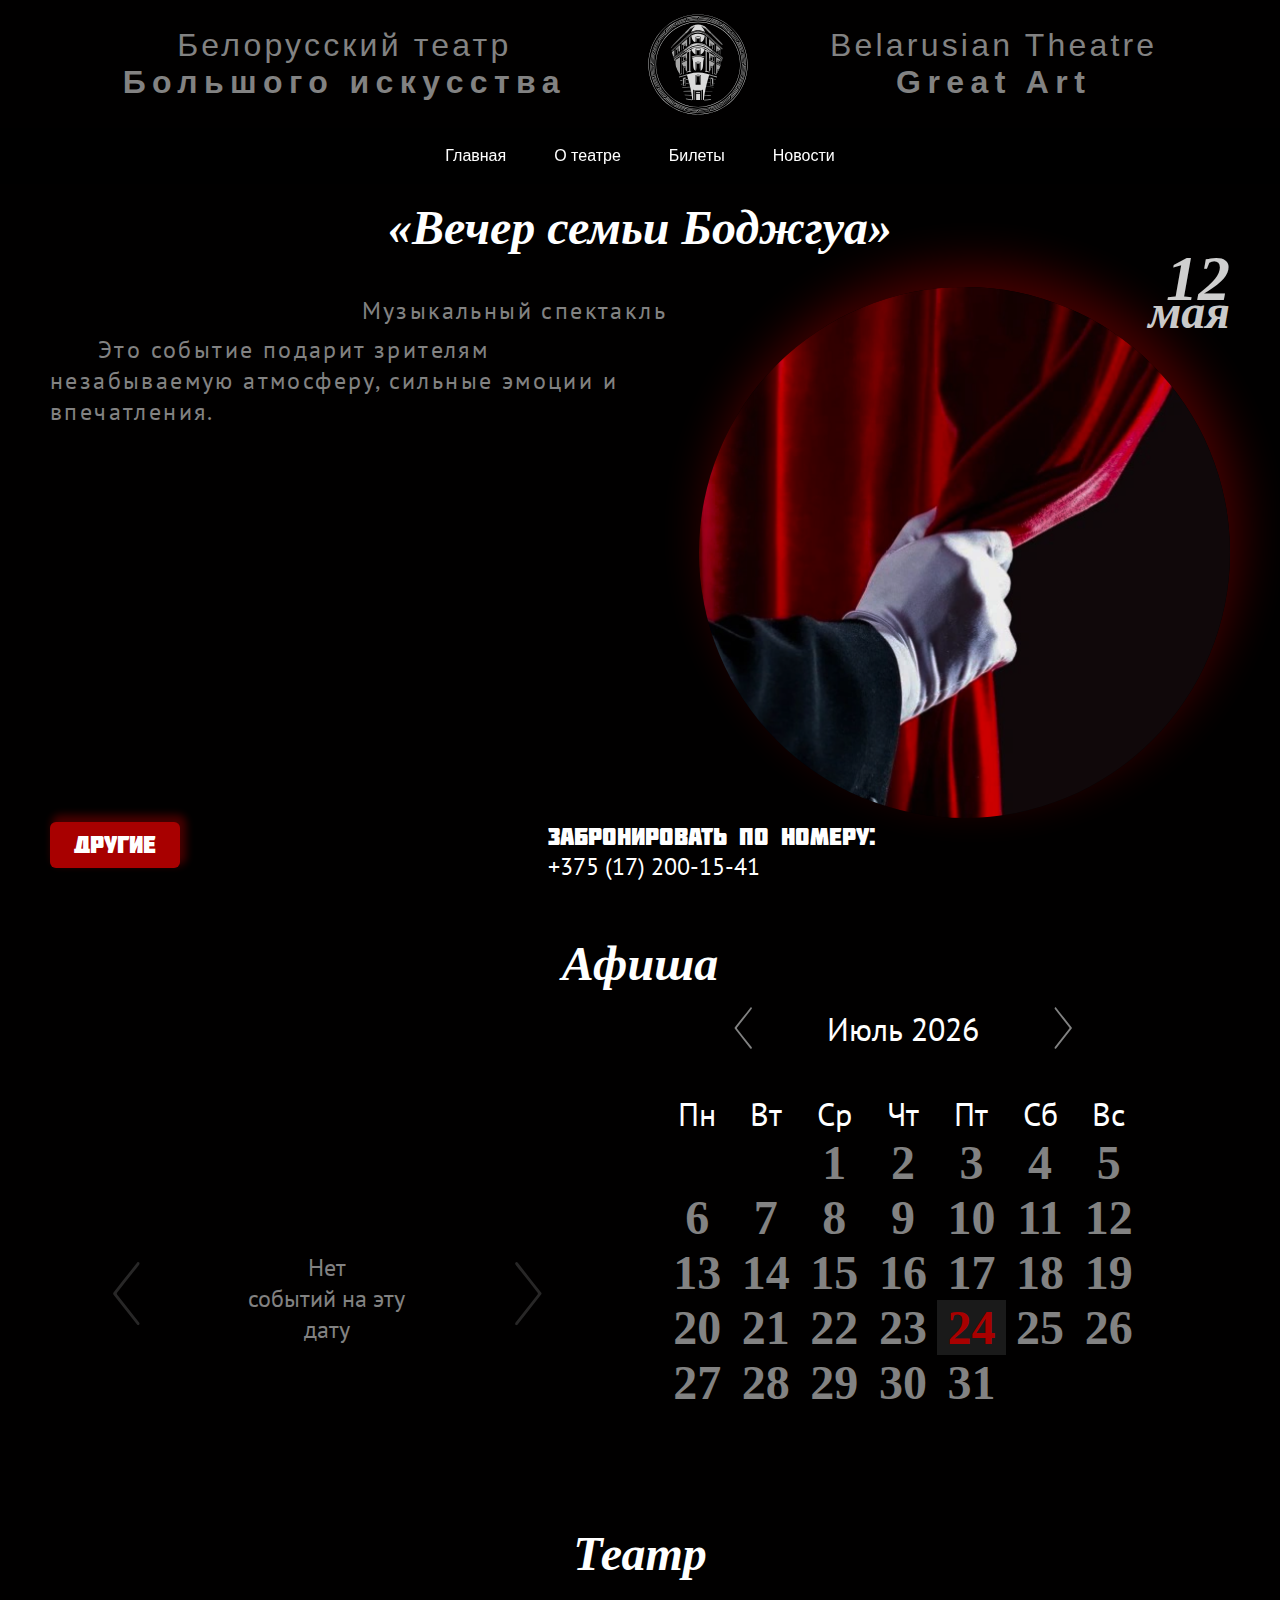
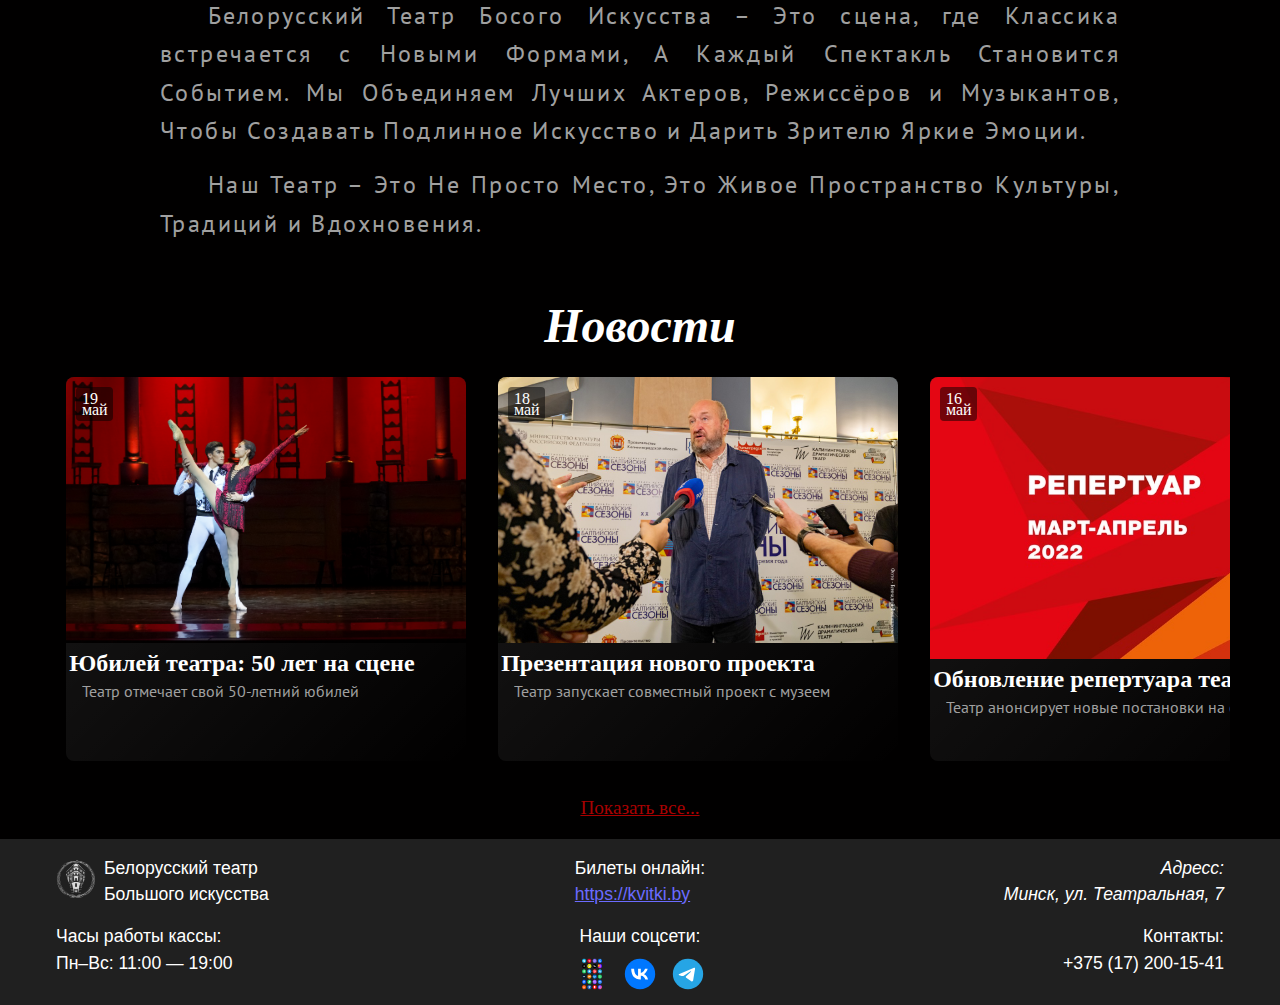
<file: index.html>
<!DOCTYPE html>
<html lang="ru">
	<head>
		<meta charset="UTF-8" />
		<meta name="viewport" content="width=device-width, initial-scale=1.0" />
		<meta
			name="description"
			content="Белорусский театр Большого искусства предлагает музыкальные спектакли и культурные события в Минске."
		/>
		<meta
			name="keywords"
			content="театр, Минск, спектакли, культура, искусство"
		/>
		<meta property="og:title" content="Белорусский театр Большого искусства" />
		<meta
			property="og:description"
			content="Посетите наши спектакли и откройте мир искусства!"
		/>
		<meta name="viewport" content="width=device-width, initial-scale=1" />
		<meta property="og:image" content="assets/logo.png" />
		<title>Белорусский театр Большого искусства</title>
		<link rel="stylesheet" href="css/main.css" />
	</head>

	<body>
		<header class="header">
			<div class="header__content">
				<div class="header__name">
					<h1>
						<span class="header__name_light">Белорусский театр</span>
						<span class="header__name_bold">Большого искусства</span>
					</h1>
				</div>
				<div class="header__logo">
					<a href="index.html">
						<img src="assets/icons/logo.svg" alt="Логотип театра" />
					</a>
				</div>
				<div class="header__name">
					<h1>
						<span class="header__name_light">Belarusian Theatre</span>
						<span class="header__name_bold">Great Art</span>
					</h1>
				</div>
			</div>
		</header>

		<nav aria-label="Основная навигация" class="nav">
			<input type="checkbox" id="nav-toggle" class="nav__toggle" />
			<label class="nav__hamburger" for="nav-toggle" data-state="closed">
				<span></span>
				<span></span>
				<span></span>
			</label>
			<ul class="nav__menu">
				<li class="nav__item nav__item_active">
					<a href="index.html" aria-current="page">Главная</a>
					<div class="nav__indicator nav__indicator_statick"></div>
				</li>
				<li class="nav__item">
					<a href="about.html">О театре</a>
					<div class="nav__indicator"></div>
				</li>
				<li class="nav__item">
					<a href="events.html">Билеты</a>
					<div class="nav__indicator"></div>
				</li>
				<li class="nav__item">
					<a href="news.html">Новости</a>
					<div class="nav__indicator"></div>
				</li>
			</ul>
		</nav>

		<main>
			<section class="hero">
				<div class="hero__name">
					<h2>«Вечер семьи Боджгуа»</h2>
				</div>
				<div class="hero__performance">
					<div class="hero__performance_text">
						<p class="hero__performance_type">Музыкальный спектакль</p>
						<p class="hero__performance_description">
							Это событие подарит зрителям незабываемую атмосферу, сильные
							эмоции и впечатления.
						</p>
					</div>
					<figure class="hero__performance_figure">
						<img
							src="assets/images/evening-bojgua.jpg"
							alt="Афиша спектакля «Вечер семьи Боджгуа»"
						/>
					</figure>
					<div class="hero__performance_date">
						<span class="hero__performance_date_day">12</span>
						<span class="hero__performance_date_month">мая</span>
					</div>
				</div>
				<div class="hero__actions">
					<p class="hero__more"><a href="events.html">другие</a></p>
					<div class="hero__number">
						<p>забронировать по номеру:</p>
						<p>+375 (17) 200-15-41</p>
					</div>
				</div>
			</section>

			<section class="afisha">
				<div class="afisha__title"><h2>Афиша</h2></div>
				<div class="afisha__show">
					<div class="afisha__event_slider">
						<button
							class="afisha__event_arrow afisha__event_arrow_prev"
							aria-label="Предыдущее событие"
						>
							<svg
								width="32"
								height="64"
								viewBox="0 0 50 100"
								xmlns="http://www.w3.org/2000/svg"
							>
								<path
									d="M 45.46644,98.758703 c 0.379518,-0.443927 1.308722,-1.818548 -0.0237,-3.478641 C 34.020448,80.626907 22.392465,66.174792 11.006561,51.488137 c -0.549627,-0.750106 -0.549612,-1.896596 0,-2.646714 C 22.470045,34.232022 33.961985,19.642514 45.443205,5.0479173 46.4656,3.7000743 46.18991,2.2987443 45.704828,1.5485503 45.154656,0.80928733 43.578236,0.21832333 42.541821,1.5070303 30.268782,17.466036 17.439538,32.893359 5.2667372,48.943056 c -0.463199,0.718135 -0.463395,1.725972 0,2.443973 12.3033598,15.746967 24.6892308,31.436443 37.0435938,47.140718 1.344021,1.779003 2.726055,0.672688 3.156109,0.230956 z"
									style="fill: #828282"
								/>
							</svg>
						</button>
						<div class="afisha__event_slides"></div>
						<button
							class="afisha__event_arrow afisha__event_arrow_next"
							aria-label="Следующее событие"
						>
							<svg
								width="32"
								height="64"
								viewBox="0 0 50 100"
								xmlns="http://www.w3.org/2000/svg"
							>
								<path
									d="M 5.5921574,1.4964206 C 5.2126391,1.9403477 4.2834354,3.3149685 5.6158546,4.9750616 17.038149,19.628216 28.666132,34.080331 40.052036,48.766986 c 0.549627,0.750106 0.549612,1.896596 0,2.646714 C 28.588552,66.023101 17.096612,80.612609 5.6153917,95.207206 4.5929976,96.555049 4.8686868,97.956379 5.3537687,98.706573 5.9039408,99.445836 7.4803608,100.0368 8.5167765,98.748093 20.789815,82.789087 33.619059,67.361764 45.79186,51.312067 c 0.463199,-0.718135 0.463395,-1.725972 0,-2.443973 C 33.4885,33.121127 21.102629,17.431651 8.7482659,1.7273764 7.4042447,-0.0516238 6.0222107,1.0546883 5.5921574,1.4964206 Z"
									style="fill: #828282"
								/>
							</svg>
						</button>
					</div>
					<div id="calendar" class="calendar"></div>
				</div>
			</section>
			<section class="abt">
				<h2 class="abt__title">Театр</h2>
				<div class="abt__content">
					<p class="abt__text">
						Белорусский Театр Босого Искусства – Это сцена, где Классика
						встречается с Новыми Формами, А Каждый Спектакль Становится
						Событием. Мы Объединяем Лучших Актеров, Режиссёров и Музыкантов,
						Чтобы Создавать Подлинное Искусство и Дарить Зрителю Яркие Эмоции.
					</p>
					<p class="abt__text">
						Наш Театр – Это Не Просто Место, Это Живое Пространство Культуры,
						Традиций и Вдохновения.
					</p>
				</div>
			</section>

			<section class="new">
				<h2 class="new__title">Новости</h2>
				<div class="new__grid" id="newGrid"></div>
				<div class="new__all-link">
					<a href="news.html">Показать все...</a>
				</div>
			</section>
		</main>

		<footer class="footer">
			<div class="footer__container">
				<div class="footer__block footer__block--left">
					<div class="footer__logo">
						<a href="index.html">
							<img src="assets/icons/logo.svg" alt="Логотип театра" />
						</a>
						<p>Белорусский театр<br />Большого искусства</p>
					</div>
					<div class="footer__hours">
						<p>Часы работы кассы:<br />Пн–Вс: 11:00 — 19:00</p>
					</div>
				</div>

				<div class="footer__block footer__block--center">
					<div class="footer__tickets">
						<p>Билеты онлайн:</p>
						<a href="https://kvitki.by">https://kvitki.by</a>
					</div>
					<div class="footer__social">
						<p>Наши соцсети:</p>
						<div class="footer__social-icons-list">
							<a
								href="https://www.instagram.com/bgm_teatr/?hl=ru"
								aria-label="Instagram"
							>
								<img src="assets/icons/instagram.svg" alt="Instagram" />
							</a>
							<a href="https://vk.com/bgm_teatr" aria-label="VK">
								<img src="assets/icons/vk.svg" alt="VK" />
							</a>
							<a href="https://t.me/bgmtheatre" aria-label="Telegram">
								<img src="assets/icons/telegram.svg" alt="Telegram" />
							</a>
						</div>
					</div>
				</div>
				<div class="footer__block footer__block--right">
					<address class="footer__address">
						<p>Адресc:<br />Минск, ул. Театральная, 7</p>
					</address>
					<div class="footer__contacts">
						<p>Контакты:<br />+375 (17) 200-15-41</p>
					</div>
				</div>
			</div>
		</footer>
		<script src="js/calendar.js"></script>
		<script src="js/new.js"></script>
	</body>
</html>
</file>
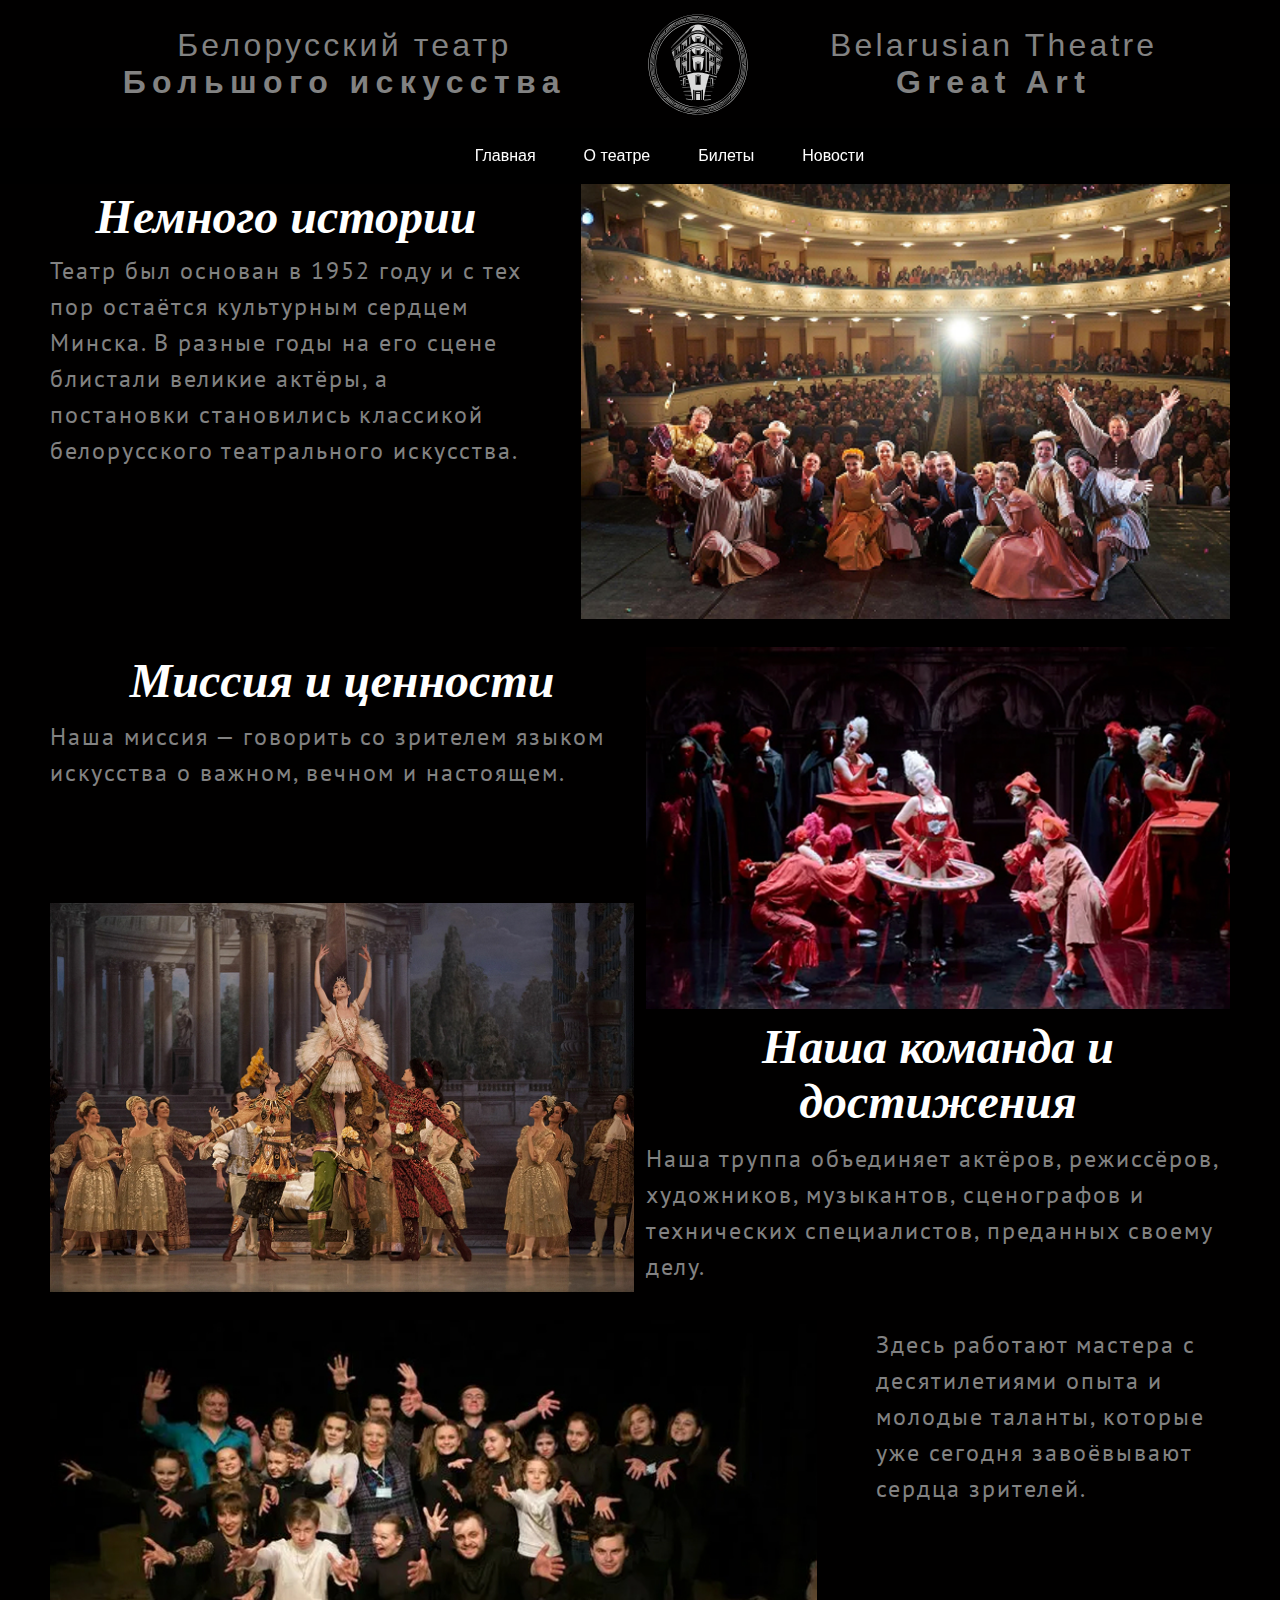
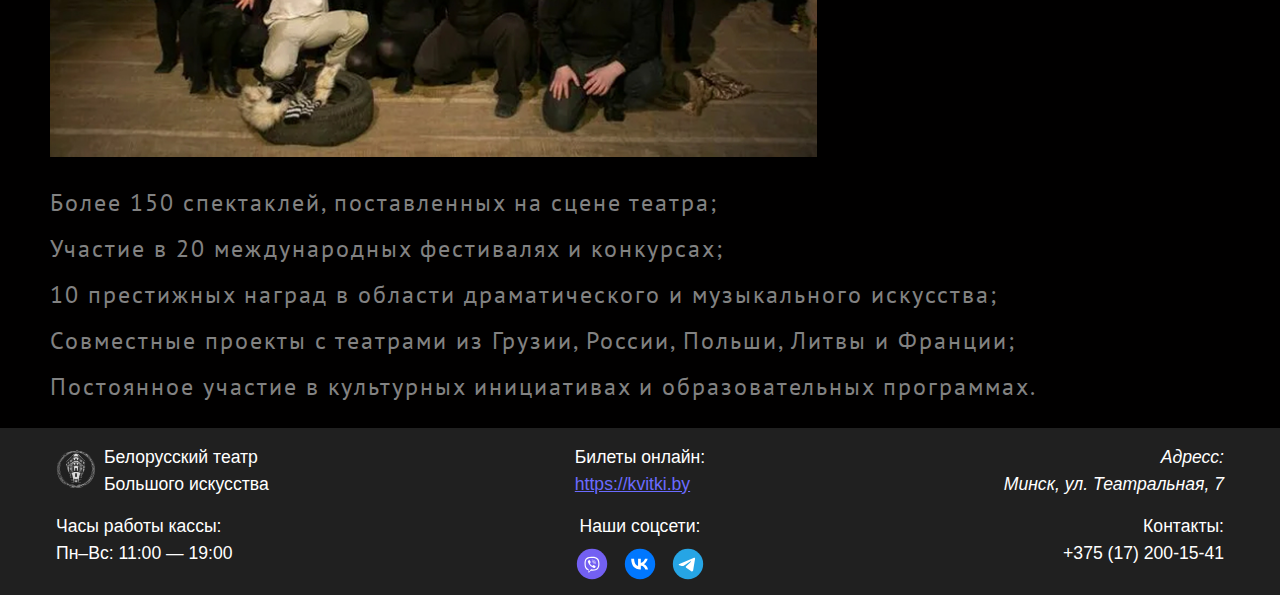
<file: about.html>
<!DOCTYPE html>
<html lang="ru">
	<head>
		<meta charset="UTF-8" />
		<meta name="viewport" content="width=device-width, initial-scale=1.0" />
		<meta
			name="description"
			content="Белорусский театр Большого искусства предлагает музыкальные спектакли и культурные события в Минске."
		/>
		<meta
			name="keywords"
			content="театр, Минск, спектакли, культура, искусство"
		/>
		<meta property="og:title" content="Белорусский театр Большого искусства" />
		<meta
			property="og:description"
			content="Посетите наши спектакли и откройте мир искусства!"
		/>
		<meta name="viewport" content="width=device-width, initial-scale=1" />
		<meta property="og:image" content="assets/logo.png" />
		<title>Белорусский театр Большого искусства</title>
		<link rel="stylesheet" href="css/main.css" />
	</head>

	<body>
		<header class="header">
			<div class="header__content">
				<div class="header__name">
					<h1>
						<span class="header__name_light">Белорусский театр</span>
						<span class="header__name_bold">Большого искусства</span>
					</h1>
				</div>
				<div class="header__logo">
					<a href="index.html">
						<img src="assets/icons/logo.svg" alt="Логотип театра" />
					</a>
				</div>
				<div class="header__name">
					<h1>
						<span class="header__name_light">Belarusian Theatre</span>
						<span class="header__name_bold">Great Art</span>
					</h1>
				</div>
			</div>
		</header>

		<nav aria-label="Основная навигация" class="nav">
			<div class="nav__logo">
				<a href="index.html">
					<img src="assets/icons/logo.svg" alt="Логотип театра" />
				</a>
			</div><p>О театре</p>
			<input type="checkbox" id="nav-toggle" class="nav__toggle" />
			<label
				class="nav__hamburger"
				for="nav-toggle"
				data-state="closed"
				aria-label="Открыть меню"
			>
				<span></span>
				<span></span>
				<span></span>
			</label>
			<ul class="nav__menu">
				<li class="nav__item nav__item_active">
					<a href="index.html" aria-current="page">Главная</a>
					<div class="nav__indicator nav__indicator_statick"></div>
				</li>
				<li class="nav__item">
					<a href="about.html">О театре</a>
					<div class="nav__indicator"></div>
				</li>
				<li class="nav__item">
					<a href="events.html">Билеты</a>
					<div class="nav__indicator"></div>
				</li>
				<li class="nav__item">
					<a href="news.html">Новости</a>
					<div class="nav__indicator"></div>
				</li>
			</ul>
		</nav>

		<main>
			<section class="about">
				<!-- Row 1: Text and Photo -->
				<div class="about__row about__row--text-photo">
					<div class="about__text">
						<h2 class="about__title">Немного истории</h2>
						<p class="about__description">
							Театр был основан в 1952 году и с тех пор остаётся культурным
							сердцем Минска. В разные годы на его сцене блистали великие
							актёры, а постановки становились классикой белорусского
							театрального искусства.
						</p>
					</div>
					<div class="about__image">
						<img
							src="assets/images/history.jpg"
							alt="Театральная сцена с актёрами"
							class="about__image-content"
						/>
					</div>
				</div>

				<!-- Row 2: Two columns with [Text Photo] and [Photo Text] -->
				<div class="about__row about__row--columns">
					<div class="about__column">
						<div class="about__text">
							<h2 class="about__title">Миссия и ценности</h2>
							<p class="about__description">
								Наша миссия — говорить со зрителем языком искусства о важном,
								вечном и настоящем.
							</p>
						</div>
						<div class="about__image">
							<img
								src="assets/images/mission.jpg"
								alt="Сцена из постановки"
								class="about__image-content"
							/>
						</div>
					</div>
					<div class="about__column">
						<div class="about__image">
							<img
								src="assets/images/mission2.jpg"
								alt="Сцена из постановки"
								class="about__image-content"
							/>
						</div>
						<div class="about__text">
							<h2 class="about__title">Наша команда и достижения</h2>
							<p class="about__description">
								Наша труппа объединяет актёров, режиссёров, художников,
								музыкантов, сценографов и технических специалистов, преданных
								своему делу.
							</p>
						</div>
					</div>
				</div>

				<!-- Row 3: Photo and Text -->
				<div class="about__row about__row--photo-text">
					<div class="about__image">
						<img
							src="assets/images/team.jpg"
							alt="Команда театра"
							class="about__image-content"
						/>
					</div>
					<div class="about__text">
						<p class="about__description">
							Здесь работают мастера с десятилетиями опыта и молодые таланты,
							которые уже сегодня завоёвывают сердца зрителей.
						</p>
					</div>
				</div>

				<!-- Row 4: Text with List -->
				<div class="about__row about__row--text-only">
					<div class="about__text">
						<ul class="about__list">
							<li class="about__list-item">
								Более 150 спектаклей, поставленных на сцене театра;
							</li>
							<li class="about__list-item">
								Участие в 20 международных фестивалях и конкурсах;
							</li>
							<li class="about__list-item">
								10 престижных наград в области драматического и музыкального
								искусства;
							</li>
							<li class="about__list-item">
								Совместные проекты с театрами из Грузии, России, Польши, Литвы и
								Франции;
							</li>
							<li class="about__list-item">
								Постоянное участие в культурных инициативах и образовательных
								программах.
							</li>
						</ul>
					</div>
				</div>
			</section>
		</main>

		<footer class="footer">
			<div class="footer__container">
				<div class="footer__block footer__block--left">
					<div class="footer__logo">
						<a href="index.html">
							<img src="assets/icons/logo.svg" alt="Логотип театра" />
						</a>
						<p>Белорусский театр<br />Большого искусства</p>
					</div>
					<div class="footer__hours">
						<p>Часы работы кассы:<br />Пн–Вс: 11:00 — 19:00</p>
					</div>
				</div>

				<div class="footer__block footer__block--center">
					<div class="footer__tickets">
						<p>Билеты онлайн:</p>
						<a href="https://kvitki.by">https://kvitki.by</a>
					</div>
					<div class="footer__social">
						<p>Наши соцсети:</p>
						<div class="footer__social-icons-list">
							<a href="https://www.instagram.com/bgm_teatr/?hl=ru" aria-label="Viber">
								<img src="assets/icons/viber.svg" alt="Viber" />
							</a>
							<a href = "https://vk.com/bgm_teatr" aria-label="VK">
								<img src="assets/icons/vk.svg" alt="VK" />
							</a>
							<a href="https://t.me/bgmtheatre" aria-label="Telegram">
								<img src="assets/icons/telegram.svg" alt="Telegram" />
							</a>
						</div>
					</div>
				</div>
				<div class="footer__block footer__block--right">
					<address class="footer__address">
						<p>Адресc:<br />Минск, ул. Театральная, 7</p>
					</address>
					<div class="footer__contacts">
						<p>Контакты:<br />+375 (17) 200-15-41</p>
					</div>
				</div>
			</div>
		</footer>

		<script src="js/nav-menu.js"></script>
	</body>
</html>
</file>
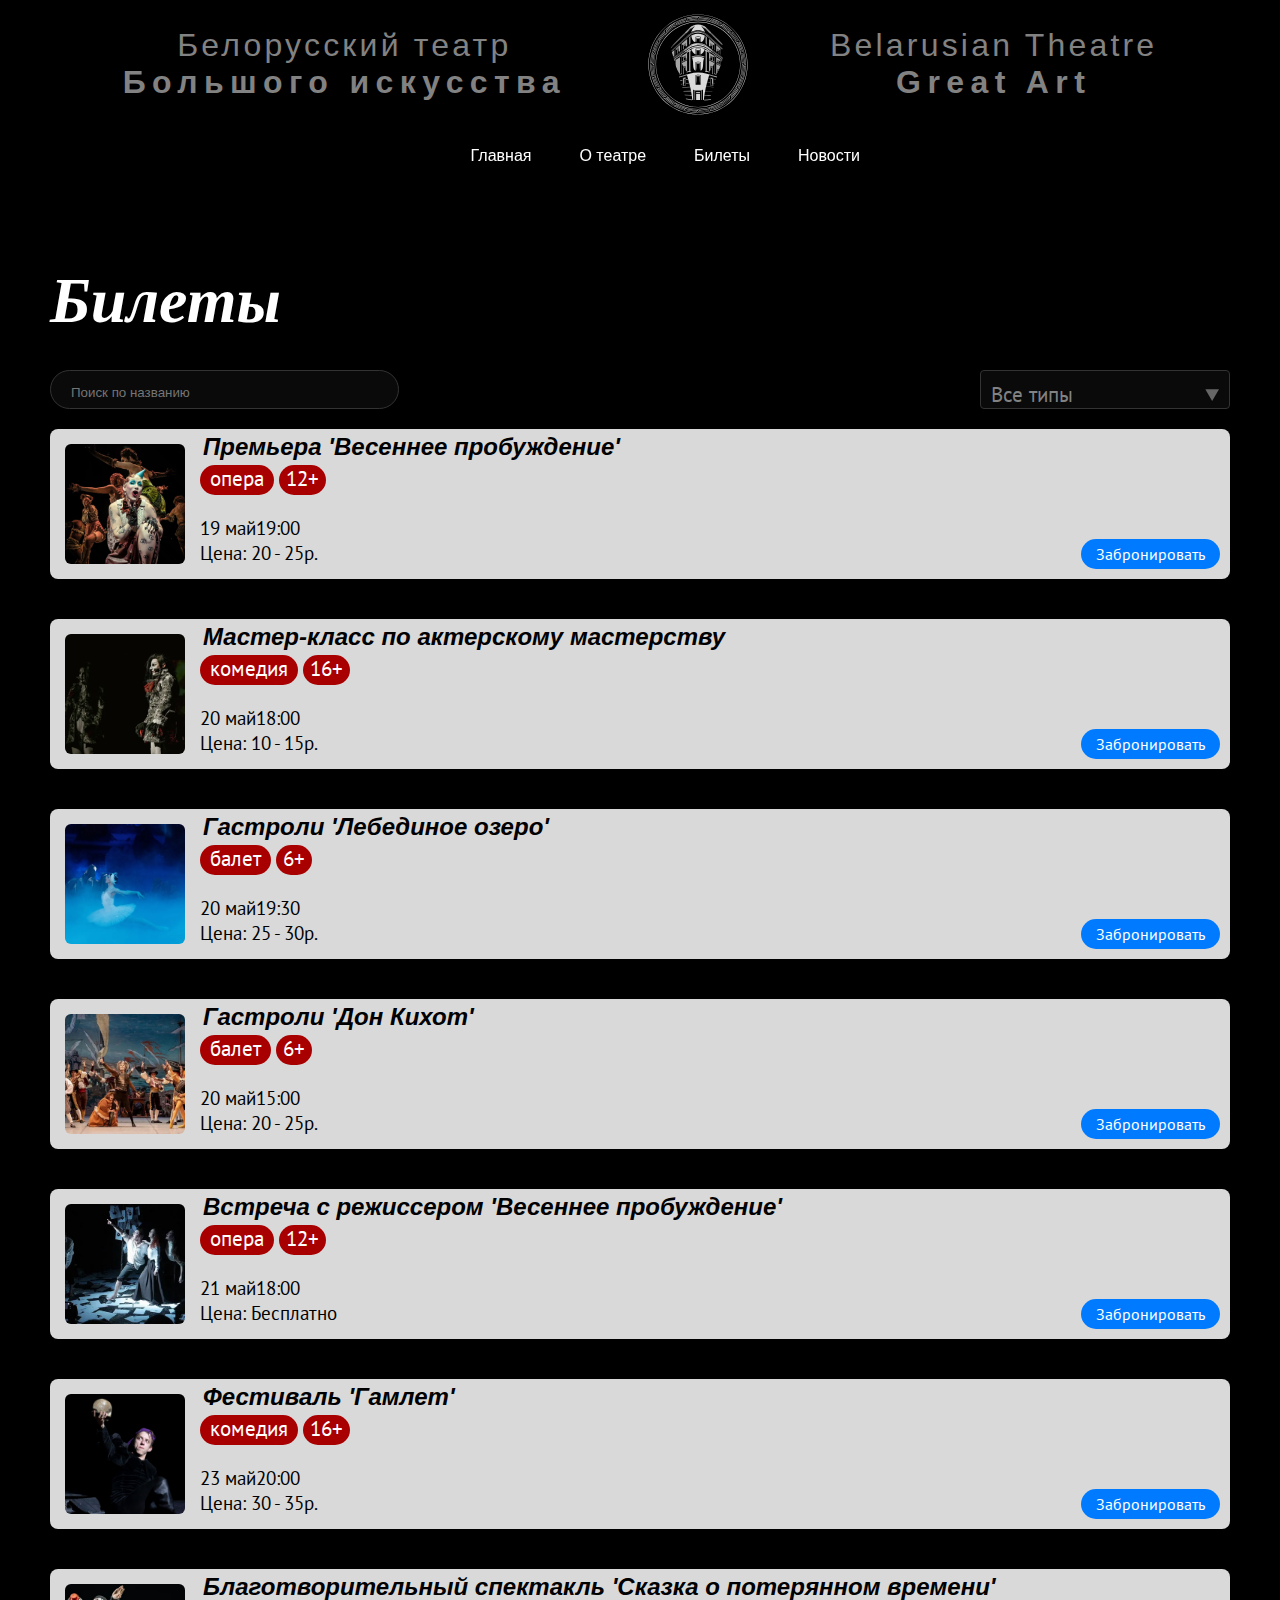
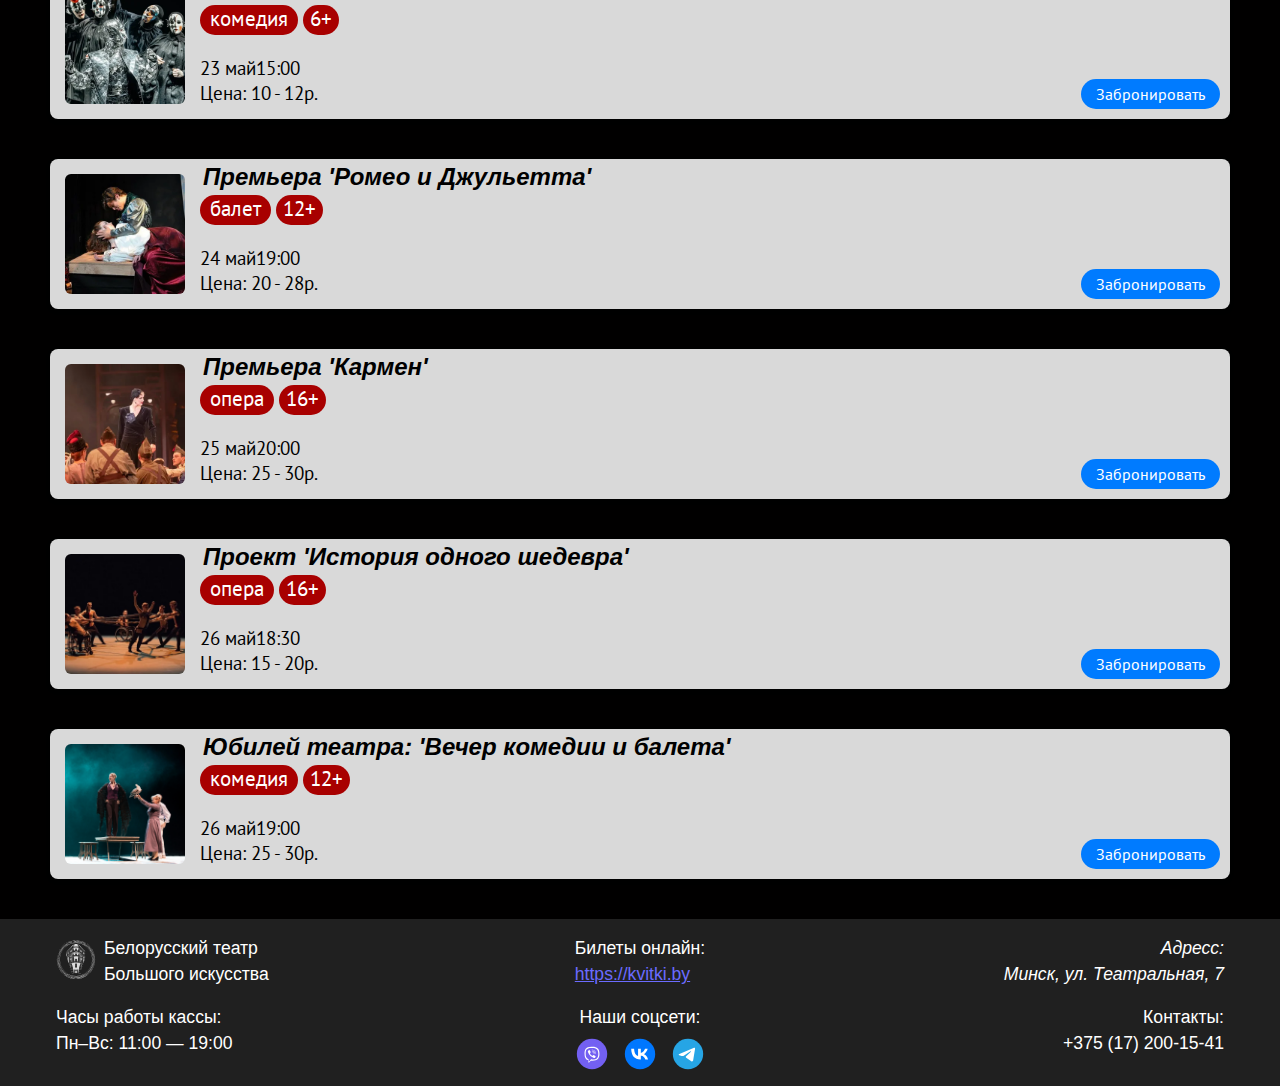
<file: events.html>
<!DOCTYPE html>
<html lang="ru">
	<head>
		<meta charset="UTF-8" />
		<meta name="viewport" content="width=device-width, initial-scale=1.0" />
		<meta
			name="description"
			content="Белорусский театр Большого искусства предлагает музыкальные спектакли и культурные события в Минске."
		/>
		<meta
			name="keywords"
			content="театр, Минск, спектакли, культура, искусство"
		/>
		<meta property="og:title" content="Белорусский театр Большого искусства" />
		<meta
			property="og:description"
			content="Посетите наши спектакли и откройте мир искусства!"
		/>
		<meta name="viewport" content="width=device-width, initial-scale=1" />
		<meta property="og:image" content="assets/logo.png" />
		<title>Белорусский театр Большого искусства</title>
		<link rel="stylesheet" href="css/main.css" />
	</head>

	<body>
		<header class="header">
			<div class="header__content">
				<div class="header__name">
					<h1>
						<span class="header__name_light">Белорусский театр</span>
						<span class="header__name_bold">Большого искусства</span>
					</h1>
				</div>
				<div class="header__logo">
					<a href="index.html">
						<img src="assets/icons/logo.svg" alt="Логотип театра" />
					</a>
				</div>
				<div class="header__name">
					<h1>
						<span class="header__name_light">Belarusian Theatre</span>
						<span class="header__name_bold">Great Art</span>
					</h1>
				</div>
			</div>
		</header>

		<nav aria-label="Основная навигация" class="nav">
			<div class="nav__logo">
				<a href="index.html">
					<img src="assets/icons/logo.svg" alt="Логотип театра" />
				</a>
			</div><p>Билеты</p>
			<input type="checkbox" id="nav-toggle" class="nav__toggle" />
			<label
				class="nav__hamburger"
				for="nav-toggle"
				data-state="closed"
				aria-label="Открыть меню"
			>
				<span></span>
				<span></span>
				<span></span>
			</label>
			<ul class="nav__menu">
				<li class="nav__item nav__item_active">
					<a href="index.html" aria-current="page">Главная</a>
					<div class="nav__indicator nav__indicator_statick"></div>
				</li>
				<li class="nav__item">
					<a href="about.html">О театре</a>
					<div class="nav__indicator"></div>
				</li>
				<li class="nav__item">
					<a href="events.html">Билеты</a>
					<div class="nav__indicator"></div>
				</li>
				<li class="nav__item">
					<a href="news.html">Новости</a>
					<div class="nav__indicator"></div>
				</li>
			</ul>
		</nav>

		<main id="ticketPage">
			<section class="tickets">
                <h2 class="tickets__heading">Билеты</h2>
                <div class="tickets__controls">
                    <input class="tickets__controls_input" type="text" id="searchInput" placeholder="Поиск по названию">
                    <select class="tickets__controls_select" id="categoryFilter">
                        <option value="">Все типы</option>
                        <option value="комедия">Комедия</option>
                        <option value="балет">Балет</option>
                        <option value="опера">Опера</option>
                    </select>
                </div>
                <div class="tickets__grid" id="ticketsGrid"></div>
            </section>
		</main>

		<footer class="footer">
			<div class="footer__container">
				<div class="footer__block footer__block--left">
					<div class="footer__logo">
						<a href="index.html">
							<img src="assets/icons/logo.svg" alt="Логотип театра" />
						</a>
						<p>Белорусский театр<br />Большого искусства</p>
					</div>
					<div class="footer__hours">
						<p>Часы работы кассы:<br />Пн–Вс: 11:00 — 19:00</p>
					</div>
				</div>

				<div class="footer__block footer__block--center">
					<div class="footer__tickets">
						<p>Билеты онлайн:</p>
						<a href="https://kvitki.by">https://kvitki.by</a>
					</div>
					<div class="footer__social">
						<p>Наши соцсети:</p>
						<div class="footer__social-icons-list">
							<a href="#" aria-label="Viber">
								<img src="assets/icons/viber.svg" alt="Viber" />
							</a>
							<a href="#" aria-label="VK">
								<img src="assets/icons/vk.svg" alt="VK" />
							</a>
							<a href="#" aria-label="Telegram">
								<img src="assets/icons/telegram.svg" alt="Telegram" />
							</a>
						</div>
					</div>
				</div>
				<div class="footer__block footer__block--right">
					<address class="footer__address">
						<p>Адресc:<br />Минск, ул. Театральная, 7</p>
					</address>
					<div class="footer__contacts">
						<p>Контакты:<br />+375 (17) 200-15-41</p>
					</div>
				</div>
			</div>
		</footer>

		<script src="js/nav-menu.js"></script>
		<script src="js/events.js"></script>
	</body>
</html>
</file>
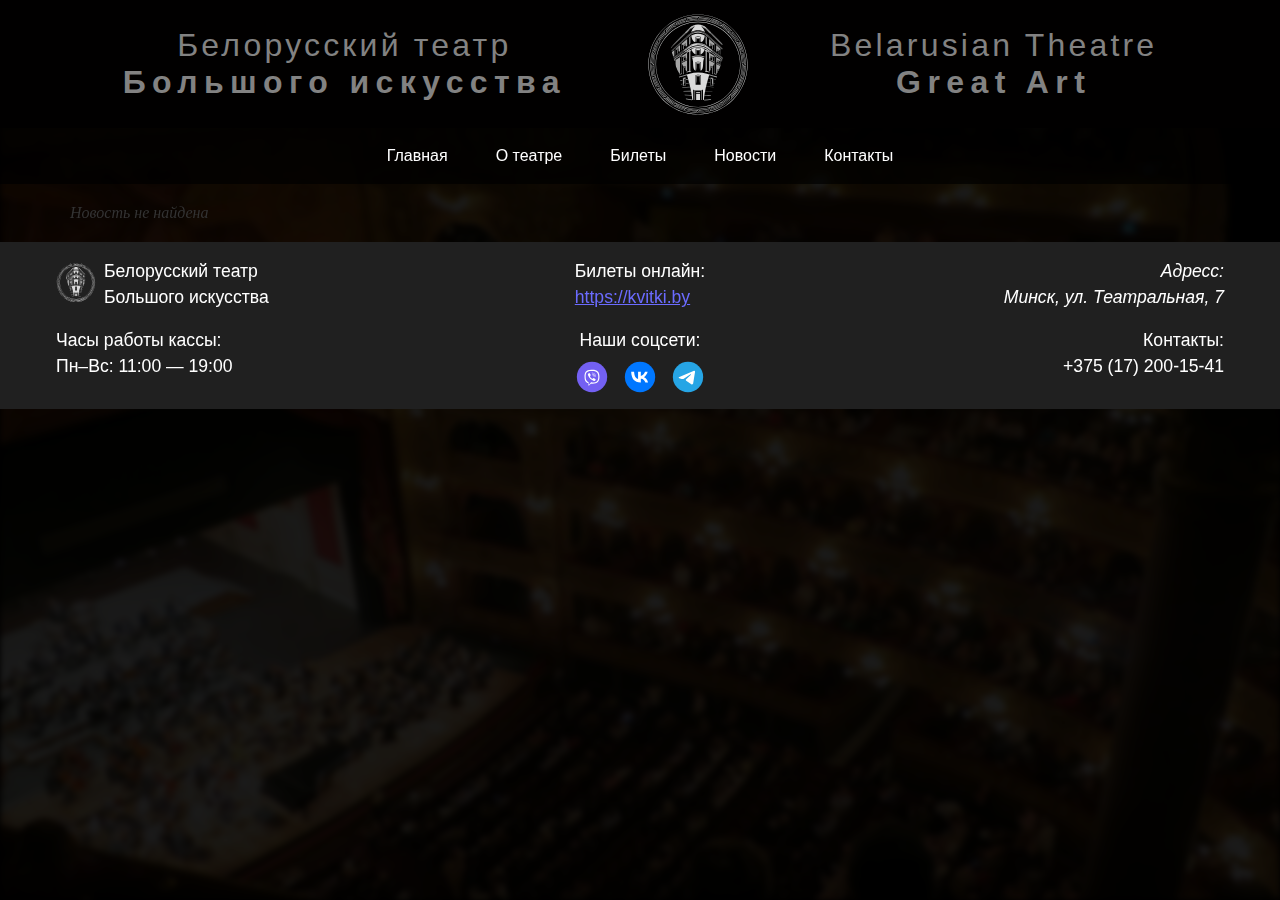
<file: news-page.html>
<!DOCTYPE html>
<html lang="ru">
	<head>
		<meta charset="UTF-8" />
		<meta name="viewport" content="width=device-width, initial-scale=1.0" />
		<meta
			name="description"
			content="Белорусский театр Большого искусства предлагает музыкальные спектакли и культурные события в Минске."
		/>
		<meta
			name="keywords"
			content="театр, Минск, спектакли, культура, искусство"
		/>
		<meta property="og:title" content="Белорусский театр Большого искусства" />
		<meta
			property="og:description"
			content="Посетите наши спектакли и откройте мир искусства!"
		/>
		<meta name="viewport" content="width=device-width, initial-scale=1" />
		<meta property="og:image" content="assets/logo.png" />
		<title>Белорусский театр Большого искусства</title>
		<link rel="stylesheet" href="css/main.css" />
	</head>

	<body>
		<header class="header">
			<div class="header__content">
				<div class="header__name">
					<h1>
						<span class="header__name_light">Белорусский театр</span>
						<span class="header__name_bold">Большого искусства</span>
					</h1>
				</div>
				<div class="header__logo">
					<a href="index.html">
						<img src="assets/icons/logo.svg" alt="Логотип театра" />
					</a>
				</div>
				<div class="header__name">
					<h1>
						<span class="header__name_light">Belarusian Theatre</span>
						<span class="header__name_bold">Great Art</span>
					</h1>
				</div>
			</div>
		</header>

		<nav aria-label="Основная навигация" class="nav">
			<input type="checkbox" id="nav-toggle" class="nav__toggle" />
			<label
				class="nav__hamburger"
				for="nav-toggle"
				data-state="closed"
				aria-label="Открыть меню"
			>
				<span></span>
				<span></span>
				<span></span>
			</label>
			<ul class="nav__menu">
				<li class="nav__item nav__item_active">
					<a href="index.html" aria-current="page">Главная</a>
					<div class="nav__indicator nav__indicator_statick"></div>
				</li>
				<li class="nav__item">
					<a href="about.html">О театре</a>
					<div class="nav__indicator"></div>
				</li>
				<li class="nav__item">
					<a href="events.html">Билеты</a>
					<div class="nav__indicator"></div>
				</li>
				<li class="nav__item">
					<a href="news.html">Новости</a>
					<div class="nav__indicator"></div>
				</li>
				<li class="nav__item">
					<a href="contacts.html">Контакты</a>
					<div class="nav__indicator"></div>
				</li>
			</ul>
		</nav>

		<main id="newsPage" style="display: none">
			<section class="news-detail">
				<div class="news-detail__main">
					<div class="news-detail__new">
						<h1 class="news-detail__title" id="newsTitle"></h1>
						<p class="news-detail__date" id="newsDate"></p>
						<img
							class="news-detail__image"
							id="newsImage"
							src=""
							alt="Фото новости"
						/>
						<div class="news-detail__text" id="newsText"></div>
					</div>
					<div class="news-detail__sidebar">
						<h2>Другие новости:</h2>
						<div class="news-detail__other-news" id="otherNews"></div>
					</div>
					<a href="javascript:history.back()" class="news-detail__back"
						>Назад</a
					>
				</div>
			</section>
		</main>

		<footer class="footer">
			<div class="footer__container">
				<div class="footer__block footer__block--left">
					<div class="footer__logo">
						<a href="index.html">
							<img src="assets/icons/logo.svg" alt="Логотип театра" />
						</a>
						<p>Белорусский театр<br />Большого искусства</p>
					</div>
					<div class="footer__hours">
						<p>Часы работы кассы:<br />Пн–Вс: 11:00 — 19:00</p>
					</div>
				</div>

				<div class="footer__block footer__block--center">
					<div class="footer__tickets">
						<p>Билеты онлайн:</p>
						<a href="https://kvitki.by">https://kvitki.by</a>
					</div>
					<div class="footer__social">
						<p>Наши соцсети:</p>
						<div class="footer__social-icons-list">
							<a href="#" aria-label="Viber">
								<img src="assets/icons/viber.svg" alt="Viber" />
							</a>
							<a href="#" aria-label="VK">
								<img src="assets/icons/vk.svg" alt="VK" />
							</a>
							<a href="#" aria-label="Telegram">
								<img src="assets/icons/telegram.svg" alt="Telegram" />
							</a>
						</div>
					</div>
				</div>
				<div class="footer__block footer__block--right">
					<address class="footer__address">
						<p>Адресc:<br />Минск, ул. Театральная, 7</p>
					</address>
					<div class="footer__contacts">
						<p>Контакты:<br />+375 (17) 200-15-41</p>
					</div>
				</div>
			</div>
		</footer>

		<script src="js/nav-menu.js"></script>
		<script src="js/news-page.js"></script>
	</body>
</html>
</file>
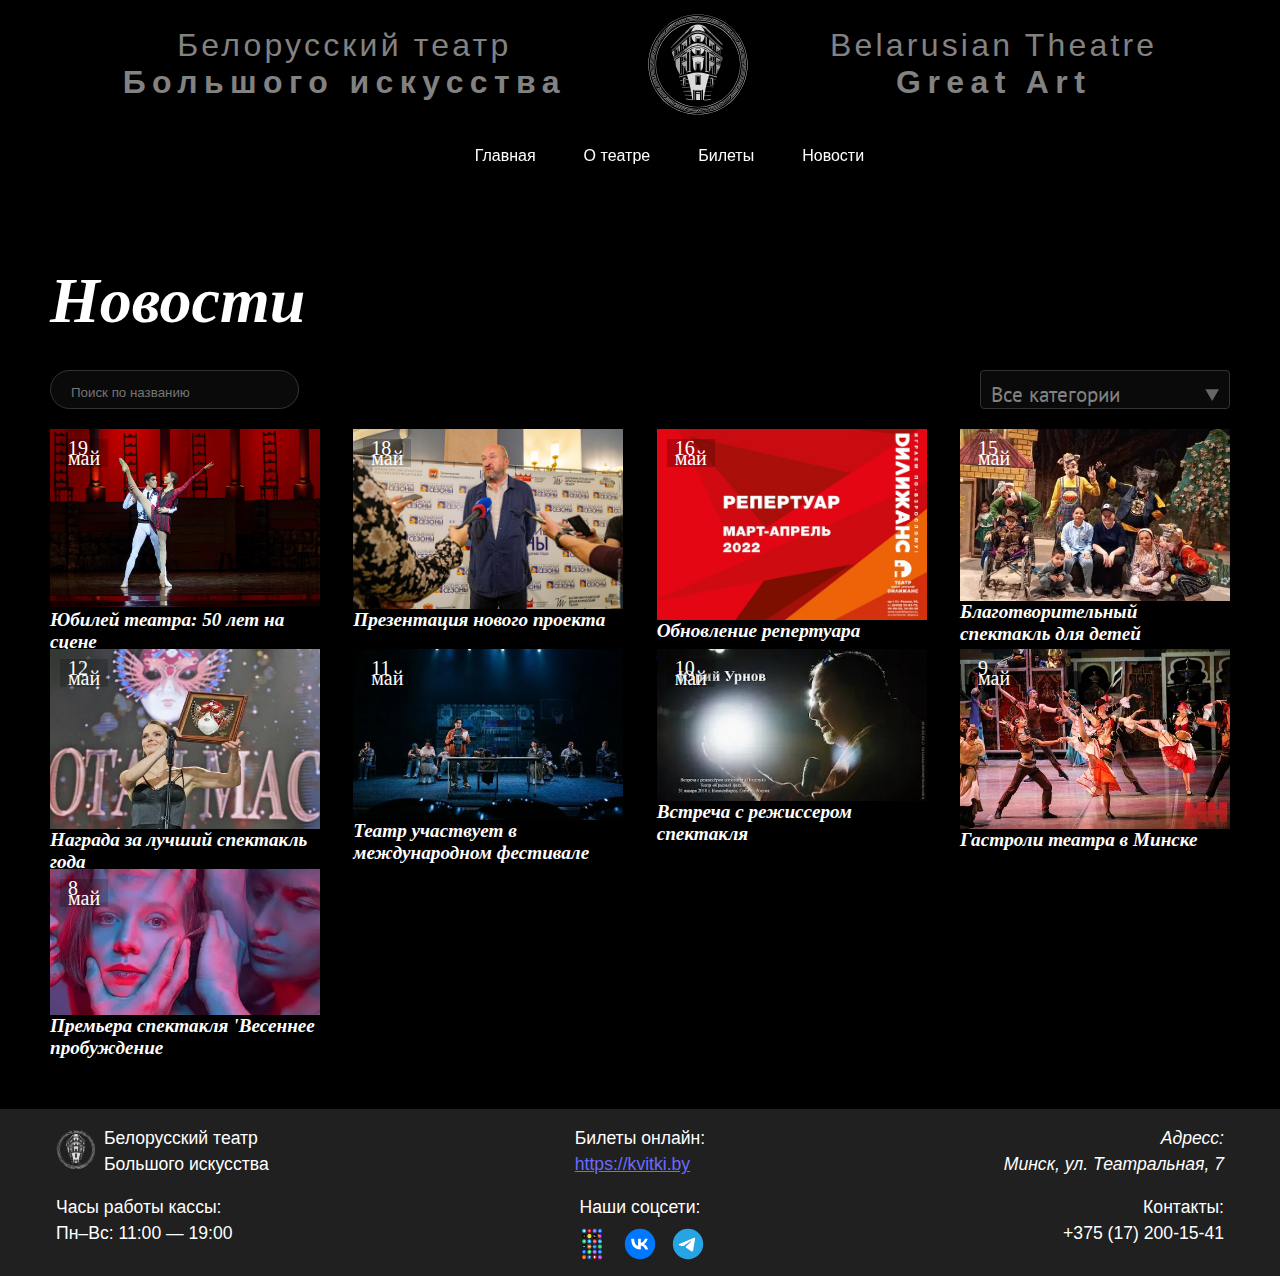
<file: news.html>
<!DOCTYPE html>
<html lang="ru">
	<head>
		<meta charset="UTF-8" />
		<meta name="viewport" content="width=device-width, initial-scale=1.0" />
		<meta
			name="description"
			content="Белорусский театр Большого искусства предлагает музыкальные спектакли и культурные события в Минске."
		/>
		<meta
			name="keywords"
			content="театр, Минск, спектакли, культура, искусство"
		/>
		<meta property="og:title" content="Белорусский театр Большого искусства" />
		<meta
			property="og:description"
			content="Посетите наши спектакли и откройте мир искусства!"
		/>
		<meta name="viewport" content="width=device-width, initial-scale=1" />
		<meta property="og:image" content="assets/logo.png" />
		<title>Белорусский театр Большого искусства</title>
		<link rel="stylesheet" href="css/main.css" />
	</head>

	<body>
		<header class="header">
			<div class="header__content">
				<div class="header__name">
					<h1>
						<span class="header__name_light">Белорусский театр</span>
						<span class="header__name_bold">Большого искусства</span>
					</h1>
				</div>
				<div class="header__logo">
					<a href="index.html">
						<img src="assets/icons/logo.svg" alt="Логотип театра" />
					</a>
				</div>
				<div class="header__name">
					<h1>
						<span class="header__name_light">Belarusian Theatre</span>
						<span class="header__name_bold">Great Art</span>
					</h1>
				</div>
			</div>
		</header>

		<nav aria-label="Основная навигация" class="nav">
			<div class="nav__logo">
				<a href="index.html">
					<img src="assets/icons/logo.svg" alt="Логотип театра" />
				</a>
			</div>
			<p>О театре</p>
			<input type="checkbox" id="nav-toggle" class="nav__toggle" />
			<label class="nav__hamburger" for="nav-toggle" data-state="closed">
				<span></span>
				<span></span>
				<span></span>
			</label>
			<ul class="nav__menu">
				<li class="nav__item nav__item_active">
					<a href="index.html" aria-current="page">Главная</a>
					<div class="nav__indicator nav__indicator_statick"></div>
				</li>
				<li class="nav__item">
					<a href="about.html">О театре</a>
					<div class="nav__indicator"></div>
				</li>
				<li class="nav__item">
					<a href="events.html">Билеты</a>
					<div class="nav__indicator"></div>
				</li>
				<li class="nav__item">
					<a href="news.html">Новости</a>
					<div class="nav__indicator"></div>
				</li>
			</ul>
		</nav>

		<main>
			<section class="news">
				<h1 class="news__heading">Новости</h1>
				<div class="news__controls">
					<input
						class="news__controls_input"
						type="text"
						id="searchInput"
						placeholder="Поиск по названию"
					/>
					<select class="news__controls_select" id="categoryFilter">
						<option value="">Все категории</option>
						<option value="events">События</option>
						<option value="releases">Пресс-релизы</option>
					</select>
				</div>
				<div class="news__grid" id="newsGrid"></div>
			</section>
		</main>

		<footer class="footer">
			<div class="footer__container">
				<div class="footer__block footer__block--left">
					<div class="footer__logo">
						<a href="index.html">
							<img src="assets/icons/logo.svg" alt="Логотип театра" />
						</a>
						<p>Белорусский театр<br />Большого искусства</p>
					</div>
					<div class="footer__hours">
						<p>Часы работы кассы:<br />Пн–Вс: 11:00 — 19:00</p>
					</div>
				</div>

				<div class="footer__block footer__block--center">
					<div class="footer__tickets">
						<p>Билеты онлайн:</p>
						<a href="https://kvitki.by">https://kvitki.by</a>
					</div>
					<div class="footer__social">
						<p>Наши соцсети:</p>
						<div class="footer__social-icons-list">
							<a
								href="https://www.instagram.com/bgm_teatr/?hl=ru"
								aria-label="Instagram"
							>
								<img src="assets/icons/instagram.svg" alt="Instagram" />
							</a>
							<a href="https://vk.com/bgm_teatr" aria-label="VK">
								<img src="assets/icons/vk.svg" alt="VK" />
							</a>
							<a href="https://t.me/bgmtheatre" aria-label="Telegram">
								<img src="assets/icons/telegram.svg" alt="Telegram" />
							</a>
						</div>
					</div>
				</div>
				<div class="footer__block footer__block--right">
					<address class="footer__address">
						<p>Адресc:<br />Минск, ул. Театральная, 7</p>
					</address>
					<div class="footer__contacts">
						<p>Контакты:<br />+375 (17) 200-15-41</p>
					</div>
				</div>
			</div>
		</footer>
		<script src="js/news.js"></script>
	</body>
</html>
</file>
<file: css/main.css>
@font-face {
  font-family: "PT-Sans";
  src: url("../fonts/PTSans-Regular.ttf") format("truetype");
}
@font-face {
  font-family: "Molot";
  src: url("../fonts/molot/Molot.otf") format("opentype");
}
* {
  margin: 0;
  padding: 0;
  box-sizing: border-box;
}

@font-face {
  font-family: "PT-Sans";
  src: url("../fonts/PTSans-Regular.ttf") format("truetype");
}
@font-face {
  font-family: "Molot";
  src: url("../fonts/molot/Molot.otf") format("opentype");
}
body {
  position: relative;
  background-color: #010000;
  display: flex;
  flex-direction: column;
  display: flex;
  justify-content: center;
  align-items: center;
}

main {
  display: flex;
  flex-direction: column;
  gap: 3vw;
  max-width: 1180px;
  width: 100%;
}

@media (max-width: 1240px) {
  main {
    padding: 0 3%;
  }
}
.nav {
  min-height: 3.5rem;
  width: 100%;
  display: flex;
  justify-content: center;
  align-items: center;
  background: rgba(0, 0, 0, 0.7);
  position: sticky;
  top: 0;
  z-index: 1000;
}
.nav__menu {
  display: flex;
  justify-content: center;
  align-items: center;
  max-width: 1180px;
  width: 100%;
  list-style: none;
  margin: 0;
  padding: 0;
}
.nav__item {
  margin: 0 1.5rem;
  padding: 0.5rem 0;
  position: relative;
  --item-index: 0;
}
.nav__item_active > a {
  color: #a80000;
}
.nav__item_active > .nav__indicator {
  opacity: 0;
}
.nav__item:hover > a {
  color: #a80000;
  text-decoration: underline;
}
.nav__item:hover > .nav__indicator {
  opacity: 1;
}
.nav__item > a {
  font-family: "PT Sans", sans-serif;
  font-size: 1rem;
  color: #ffffff;
  text-decoration: none;
  cursor: pointer;
  transition: color 0.3s ease;
}
.nav__item > a:focus-visible {
  font-weight: 600;
  outline: 2px solid #ffffff;
  outline-offset: 2px;
}
.nav__indicator {
  display: none;
  position: absolute;
  width: 3rem;
  height: 3rem;
  background-color: #a80000;
  border-radius: 50%;
  opacity: 0;
  left: 50%;
  top: 50%;
  transform: translate(-50%, -50%);
  z-index: -1;
  transition: opacity 0.3s ease;
}
.nav__name, .nav__logo {
  display: none;
}
.nav__hamburger {
  display: none;
  width: 1.875rem;
  height: 1.25rem;
  position: relative;
  cursor: pointer;
  background: none;
  border: none;
  z-index: 1001;
}
.nav__hamburger span {
  display: block;
  position: absolute;
  height: 0.125rem;
  width: 100%;
  background: #ffffff;
  border-radius: 0.125rem;
  opacity: 1;
  transition: all 0.3s ease;
}
.nav__hamburger span:nth-child(1) {
  top: 0;
}
.nav__hamburger span:nth-child(2) {
  top: 0.5rem;
}
.nav__hamburger span:nth-child(3) {
  top: 1rem;
}
.nav__toggle {
  display: none;
}
.nav__toggle:checked + .nav__hamburger span:nth-child(1) {
  transform: rotate(45deg);
  top: 0.5rem;
}
.nav__toggle:checked + .nav__hamburger span:nth-child(2) {
  opacity: 0;
}
.nav__toggle:checked + .nav__hamburger span:nth-child(3) {
  transform: rotate(-45deg);
  top: 0.5rem;
}
.nav__toggle:checked ~ .nav__menu {
  display: flex;
}
@media (max-width: 768px) {
  .nav {
    min-height: 3rem;
    background: rgba(0, 0, 0, 0.7);
  }
  .nav__name, .nav__logo {
    display: block;
  }
  .nav {
    position: relative;
  }
  .nav p {
    display: block;
    width: 80%;
    font-family: "Cormorant", serif;
    font-style: italic;
    font-weight: bold;
    font-size: 2rem;
    text-align: center;
    color: #ffffff;
    margin: 0 auto;
    margin-top: -1%;
  }
  .nav__logo {
    width: 40px;
    left: 0;
  }
  .nav__logo img {
    position: absolute;
    top: -7px;
    left: 25%;
    width: 100%;
  }
  .nav__name, .nav__logo, .nav__hamburger {
    display: block;
    position: absolute;
    right: 1rem;
    top: 25%;
  }
  .nav__menu {
    display: none;
    position: absolute;
    top: 0;
    left: 0;
    width: 100%;
    background: rgba(0, 0, 0, 0.5);
    padding: 1rem 0;
    flex-direction: column;
    justify-content: center;
    align-items: center;
  }
  @supports ((-webkit-backdrop-filter: blur(7px)) or (backdrop-filter: blur(7px))) {
    .nav__menu {
      background: rgba(0, 0, 0, 0.5);
      backdrop-filter: blur(7px);
      -webkit-backdrop-filter: blur(7px);
    }
  }
  .nav__item {
    margin: 0.5rem 0;
    padding: 0.5rem 1rem;
    opacity: 0;
    transition: opacity 0.3s ease, transform 0.3s ease;
  }
  .nav__item > a {
    font-size: 1.125rem;
  }
  .nav__toggle:checked ~ .nav__menu .nav__item {
    opacity: 1;
  }
  .nav__indicator {
    display: none;
  }
}
@media (max-width: 480px) {
  .nav__item {
    margin: 0.5rem 0;
    padding: 0.25rem 1rem;
  }
  .nav__item > a {
    font-size: 1rem;
  }
}

.afisha {
  display: flex;
  flex-direction: column;
}
.afisha__title h2 {
  font-family: "Cormorant";
  font-style: italic;
  font-weight: bolder;
  color: #ffffff;
  font-size: 3rem;
  text-align: center;
  margin: 0 auto;
  margin: 1rem 0;
}
.afisha__show {
  display: flex;
  flex-direction: row;
  justify-content: space-around;
}
.afisha__event_slider {
  position: relative;
  display: flex;
  align-items: center;
  width: 30%;
  margin: 0 40px;
  position: relative;
}
.afisha__event_slides {
  width: 100%;
  height: 100%;
  position: relative;
  overflow: hidden;
  display: flex;
  align-items: center;
  justify-content: center;
}
.afisha__event_slide {
  flex-direction: column;
  align-items: center;
  width: 100%;
  opacity: 0;
  display: none;
}
.afisha__event_slide.active {
  display: flex;
  opacity: 1;
  z-index: 1;
}
.afisha .afisha__event_image {
  width: 100%;
  height: auto;
  border-radius: 50%;
  -o-object-fit: cover;
     object-fit: cover;
  cursor: pointer;
}
.afisha__event_content {
  padding: 10px;
  text-align: center;
}
.afisha__event_title {
  font-family: "Cormorant";
  font-style: italic;
  font-size: 1.5rem;
  color: #ffffff;
  margin: 25px 0 10px 0;
}
.afisha__event_time {
  font-family: "PT-Sans";
  font-size: 1rem;
  color: #828282;
  margin: 5px 0;
}
.afisha__event_noevents {
  font-family: "PT-Sans";
  font-size: 1.5rem;
  width: 100%;
  height: 100%;
  top: 101%;
  left: 50%;
  color: #828282;
  position: absolute;
  text-align: center;
  transform: translate(-50%, -50%);
}
.afisha__event_arrow {
  position: absolute;
  top: 60%;
  transform: translateY(-50%);
  background: none;
  border: none;
  cursor: pointer;
}
.afisha__event_arrow svg {
  width: 32px;
  height: 64px;
}
.afisha__event_arrow:hover:not(:disabled) svg {
  transform: scale(1.1);
  transition: transform 0.3s ease;
}
.afisha__event_arrow:disabled {
  opacity: 0.3;
  cursor: auto;
}
.afisha__event_arrow_prev {
  left: -40px;
}
.afisha__event_arrow_next {
  right: -40px;
}
.afisha .calendar {
  height: 480px;
  width: 43%;
  overflow: hidden;
}
.afisha .calendar table {
  border-collapse: collapse;
}
.afisha .calendar table caption {
  margin: 0 auto;
  margin-bottom: 8.9%;
  color: #ffffff;
  font-size: 2rem;
  font-family: "PT-Sans";
}
.afisha .calendar table caption .text {
  width: 240px;
  display: inline-block;
}
.afisha .calendar table thead th {
  font-family: "PT-Sans";
  color: #ffffff;
  font-weight: 100;
  font-size: 2rem;
}
.afisha .calendar table tbody {
  height: 80.3%;
}
.afisha .calendar table tbody tr td {
  width: 10%;
  color: #828282;
  font-family: "Cormorant", serif;
  font-size: 3rem;
  font-weight: bold;
  cursor: pointer;
  text-align: center;
}
.afisha .calendar table tbody tr td.istoday {
  color: #a80000;
}
.afisha .calendar table tbody tr td.has-events {
  position: relative;
}
.afisha .calendar table tbody tr td.has-events::after {
  content: "";
  position: absolute;
  bottom: 1.8%;
  left: 50%;
  transform: translateX(-50%);
  width: 6px;
  height: 6px;
  background-color: #a80000;
  border-radius: 50%;
}
.afisha .calendar table tbody tr td.selected {
  background-color: rgba(255, 255, 255, 0.1);
}
.afisha .calendar table tbody tr td:hover {
  background-color: rgba(255, 255, 255, 0.2);
}
.afisha .afisha__arrow {
  background: none;
  border: none;
  cursor: pointer;
}
.afisha .afisha__arrow svg {
  margin-bottom: -8px;
}
.afisha .afisha__arrow_left {
  margin-right: 10px;
}
.afisha .afisha__arrow_right {
  margin-left: 10px;
}
.afisha .afisha__arrow:hover svg {
  transform: scale(1.2);
  transition: transform 0.3s ease;
}
@media (max-width: 1024px) {
  .afisha__title h2 {
    font-size: 3rem;
  }
  .afisha__show {
    justify-content: space-around;
    gap: -50px;
  }
  .afisha__event_slider {
    width: 30%;
  }
  .afisha__event_content {
    padding: 8px;
  }
  .afisha__event_title {
    font-size: 1.5rem;
    margin: 20px 0 8px 0;
  }
  .afisha__event_time {
    font-size: 1rem;
    margin: 3px 0;
  }
  .afisha__event_noevents {
    font-size: 1.5rem;
  }
  .afisha__event_arrow svg {
    width: 26px;
    height: 52px;
  }
  .afisha__event_arrow_prev {
    left: -25px;
  }
  .afisha__event_arrow_next {
    right: -25px;
  }
  .afisha .calendar {
    height: 400px;
    width: 45%;
  }
  .afisha .calendar table caption {
    margin-bottom: 7%;
    font-size: 1.6rem;
  }
  .afisha .calendar table caption .text {
    width: 180px;
  }
  .afisha .calendar table thead th {
    font-size: 1.6rem;
  }
  .afisha .calendar table tbody tr td {
    font-size: 2.5rem;
  }
  .afisha .afisha__arrow {
    background: none;
    border: none;
    cursor: pointer;
  }
  .afisha .afisha__arrow svg {
    margin-bottom: -12px;
    width: 15px;
  }
  .afisha .afisha__arrow_left {
    margin-right: 5px;
  }
  .afisha .afisha__arrow_right {
    margin-left: 5px;
  }
  .afisha .afisha__arrow:hover svg {
    transform: scale(1.2);
    transition: transform 0.3s ease;
  }
}
@media (max-width: 768px) {
  .afisha__title h2 {
    font-size: 2.25rem;
  }
  .afisha__show {
    justify-content: space-around;
    gap: -50px;
  }
  .afisha__event_slider {
    width: 25%;
  }
  .afisha__event_content {
    padding: 8px;
  }
  .afisha__event_title {
    font-size: 1rem;
    margin: 20px 0 8px 0;
  }
  .afisha__event_time {
    font-size: 0.9rem;
    margin: 3px 0;
  }
  .afisha__event_noevents {
    font-size: 1rem;
  }
  .afisha__event_arrow svg {
    width: 20px;
    height: 46px;
  }
  .afisha__event_arrow_prev {
    left: -25px;
  }
  .afisha__event_arrow_next {
    right: -25px;
  }
  .afisha .calendar {
    height: 260px;
    width: 45%;
  }
  .afisha .calendar table caption {
    margin-bottom: 7%;
    font-size: 1.25rem;
  }
  .afisha .calendar table caption .text {
    width: 130px;
  }
  .afisha .calendar table thead th {
    font-size: 1.25rem;
  }
  .afisha .calendar table tbody tr td {
    font-size: 1.5rem;
  }
  .afisha .afisha__arrow {
    background: none;
    border: none;
    cursor: pointer;
  }
  .afisha .afisha__arrow svg {
    margin-bottom: -15px;
    width: 12px;
  }
  .afisha .afisha__arrow_left {
    margin-right: 5px;
  }
  .afisha .afisha__arrow_right {
    margin-left: 5px;
  }
  .afisha .afisha__arrow:hover svg {
    transform: scale(1.2);
    transition: transform 0.3s ease;
  }
}
@media (max-width: 480px) {
  .afisha__title h2 {
    font-size: 1.5rem;
  }
  .afisha__show {
    flex-direction: column-reverse;
    justify-content: center;
    gap: 0;
  }
  .afisha__event_slider {
    height: 100%;
    margin: 0 auto;
    width: 50%;
  }
  .afisha__event_slides {
    min-height: 100px;
    margin: 0 auto;
    width: 50%;
    margin-bottom: 10px;
  }
  .afisha__event_content {
    padding: 8px;
  }
  .afisha__event_title {
    font-size: 1rem;
    margin: 20px 0 8px 0;
  }
  .afisha__event_time {
    font-size: 0.75rem;
    margin: 3px 0;
  }
  .afisha__event_noevents {
    position: absolute;
    top: 91%;
    width: 200px;
    font-size: 0.75rem;
  }
  .afisha__event_arrow svg {
    width: 20px;
    height: 46px;
  }
  .afisha__event_arrow_prev {
    left: -18px;
  }
  .afisha__event_arrow_next {
    right: -18px;
  }
  .afisha .calendar {
    margin: 0 auto;
    height: 360px;
    width: 90%;
  }
  .afisha .calendar table {
    width: 100%;
  }
  .afisha .calendar table caption {
    margin: 7% 0;
    font-size: 1.25rem;
  }
  .afisha .calendar table caption .text {
    width: 160px;
  }
  .afisha .calendar table thead th {
    font-size: 1.25rem;
  }
  .afisha .calendar table tbody tr td {
    font-size: 2rem;
  }
  .afisha .afisha__arrow {
    background: none;
    border: none;
    cursor: pointer;
  }
  .afisha .afisha__arrow svg {
    margin-bottom: -14px;
    width: 12px;
  }
  .afisha .afisha__arrow_left {
    margin-right: 5px;
  }
  .afisha .afisha__arrow_right {
    margin-left: 5px;
  }
  .afisha .afisha__arrow:hover svg {
    transform: scale(1.2);
    transition: transform 0.3s ease;
  }
}

.header {
  width: 100%;
  background-color: #010000;
  display: flex;
  justify-content: center;
  align-items: center;
  padding: 0.25rem 0;
  z-index: 1000;
}
.header__content {
  display: flex;
  justify-content: center;
  align-items: center;
  max-width: 1180px;
  width: 100%;
  margin: 0 auto;
  padding: 0.5rem 1rem;
}
.header__name {
  font-family: "Cormorant", sans-serif;
  font-size: 1rem;
  color: #828282;
  text-align: center;
  font-weight: bold;
}
.header__name h1 {
  margin: 0;
}
.header__name_light {
  display: block;
  letter-spacing: 0.1em;
  font-weight: lighter;
}
.header__name_bold {
  display: block;
  letter-spacing: 0.2em;
  font-weight: bolder;
}
.header__logo {
  height: 6.5rem;
  width: 6.5rem;
  margin: 0 5rem;
}
.header__logo a {
  display: block;
}
.header__logo a:focus-visible {
  outline: 2px solid #ffffff;
  outline-offset: 2px;
}
.header__logo img {
  max-width: 100%;
  height: auto;
  display: block;
}
@media (max-width: 1024px) {
  .header__name {
    font-size: 0.8rem;
  }
  .header__logo {
    height: 5rem;
    width: 5rem;
    margin: 0 3rem;
  }
}
@media (max-width: 768px) {
  .header {
    padding: 0.75rem 0;
  }
  .header__content {
    flex-direction: column;
    padding: 0.25rem;
  }
  .header__name {
    font-size: 0.75rem;
    margin: 0.25rem 0;
  }
  .header__logo {
    height: 4rem;
    width: 4rem;
    margin: 0.5rem 0.5rem;
  }
}

.footer {
  background-color: #202020;
  color: #ffffff;
  font-family: "PT Sans", sans-serif;
  width: 100%;
  padding: 1rem 1rem 0.5rem;
}
.footer__container {
  max-width: 74rem;
  margin: 0 auto;
  display: flex;
  flex-wrap: wrap;
  justify-content: space-between;
  gap: 1rem;
}
.footer__block {
  display: flex;
  flex-direction: column;
  gap: 1rem;
  padding: 0 0.5rem;
  flex: 1;
  min-width: 10rem;
  transition: flex-direction 0.3s ease, align-items 0.3s ease;
}
.footer__block--left {
  align-items: flex-start;
}
.footer__block--center {
  align-items: center;
}
.footer__block--right {
  align-items: flex-end;
  text-align: right;
}
.footer__logo {
  display: flex;
  align-items: center;
  gap: 0.5rem;
}
.footer__logo img {
  width: 2.5rem;
  height: auto;
}
.footer__logo p {
  margin: 0;
  font-size: 1.1rem;
  line-height: 1.5;
}
.footer__hours, .footer__tickets, .footer__social, .footer__address, .footer__contacts {
  font-size: 1.1rem; /* ~14px */
  line-height: 1.5;
}
.footer__hours p, .footer__tickets p, .footer__social p, .footer__address p, .footer__contacts p {
  margin: 0;
}
.footer__tickets a {
  color: #6b6bff;
  text-decoration: underline;
  transition: color 0.3s ease;
}
.footer__tickets a:hover, .footer__tickets a:focus-visible {
  color: #8c8cff;
}
.footer__tickets a:focus-visible {
  outline: 2px solid #8c8cff;
  outline-offset: 2px;
}
.footer__social {
  display: flex;
  flex-direction: column;
  align-items: center;
  gap: 0.5rem;
}
.footer__social-icons-list {
  display: flex;
  gap: 1rem;
}
.footer__social-icons-list a {
  display: inline-block;
}
.footer__social-icons-list a img {
  width: 2rem;
  height: 2rem;
  transition: transform 0.3s ease;
}
.footer__social-icons-list a:hover img, .footer__social-icons-list a:focus-visible img {
  transform: scale(1.1);
}
.footer__social-icons-list a:focus-visible {
  outline: 2px solid #ffffff;
  outline-offset: 2px;
}
.footer__address {
  display: flex;
  flex-direction: column;
  gap: 0.5rem;
}
.footer__address p {
  display: block;
}
.footer__address a {
  color: #6b6bff;
  text-decoration: underline;
  transition: color 0.3s ease;
}
.footer__address a:hover, .footer__address a:focus-visible {
  color: #8c8cff;
}
.footer__address a:focus-visible {
  outline: 2px solid #8c8cff;
  outline-offset: 2px;
}
.footer__contacts p {
  display: block;
}
@media (max-width: 1024px) {
  .footer__container {
    gap: 0.75rem;
  }
  .footer__hours, .footer__tickets, .footer__social, .footer__address, .footer__contacts {
    font-size: 1rem;
  }
  .footer__block {
    min-width: 8rem;
  }
}
@media (max-width: 768px) {
  .footer {
    padding: 0.75rem 0.5rem 0.5rem;
  }
  .footer__container {
    flex-direction: column;
  }
  .footer__block {
    align-items: center;
    text-align: center;
    min-width: unset;
    flex-direction: unset;
    justify-content: center;
    gap: 5rem;
  }
  .footer__block--center {
    gap: 9rem;
    margin-left: 5vw;
  }
  .footer__block--right {
    gap: 6rem;
  }
  .footer__logo p {
    font-size: 1rem;
  }
  .footer__logo__social-icons-list {
    justify-content: center;
  }
  .footer__logo__hours, .footer__logo__tickets, .footer__logo__social, .footer__logo__address, .footer__logo__contacts {
    font-size: 1rem;
  }
}
@media (max-width: 480px) {
  .footer__block {
    flex-direction: column;
    margin-left: 0;
    gap: 0;
    padding: 0;
  }
  .footer__logo, .footer__tickets, .footer__address {
    display: flex;
    flex-direction: row;
    gap: 0.5rem;
    padding: 0 0 0.5rem 0;
  }
  .footer__social {
    flex-direction: row;
    gap: 0.5rem;
  }
}

.hero {
  margin-top: 1rem;
  display: flex;
  flex-direction: column;
}
.hero__name {
  font-family: "Cormorant", serif;
  font-weight: lighter;
  font-style: italic;
  color: white;
  text-align: center;
  font-size: 2rem;
  margin-bottom: 2rem;
}
.hero__performance {
  position: relative;
  display: flex;
  gap: 2rem;
}
.hero__performance_text p {
  font-family: "PT-Sans", sans-serif;
  font-size: 1.5rem;
  letter-spacing: 0.15rem;
  color: #828282;
}
.hero__performance_type {
  margin: 0.5rem 0;
  text-align: right;
}
.hero__performance_description::first-letter {
  margin-left: 3rem;
}
.hero__performance_figure {
  flex: 0 0 45%;
}
.hero__performance_figure img {
  border-radius: 50%;
  width: 100%;
  height: auto;
  box-shadow: 10px -20px 50px 0px rgba(255, 0, 0, 0.282);
}
.hero__performance_date {
  position: absolute;
  display: flex;
  flex-direction: column;
  top: -1.7rem;
  right: 0;
  line-height: 0.6;
  text-align: right;
  z-index: 999;
  font-family: "Cormorant", serif;
  font-style: italic;
  font-weight: bolder;
  color: rgba(230, 230, 230, 0.9);
}
.hero__performance_date_day {
  font-size: 4rem;
}
.hero__performance_date_month {
  font-size: 3rem;
}
.hero__actions {
  width: 70%;
  display: flex;
  justify-content: space-between;
  font-size: 1.5rem;
  font-family: "Molot", sans-serif;
}
.hero__more {
  height: 2.9rem;
  padding: 0.5rem 1.5rem;
  background-color: #a80000;
  border-radius: 0.375rem;
  box-shadow: 4px -5px 8px 2px rgba(255, 0, 0, 0.282);
}
.hero__more a {
  color: white;
  text-decoration: none;
}
.hero__more a:focus-visible {
  outline: 2px solid #ffffff;
  outline-offset: 2px;
}
.hero__number p {
  font-family: "PT-Sans", sans-serif;
  color: white;
}
.hero__number p:first-child {
  font-family: "Molot", sans-serif;
}
@media (max-width: 768px) {
  .hero .nav__name,
  .hero .nav__logo {
    display: none;
  }
  .hero__name {
    font-size: 1.5rem;
    text-align: center;
  }
  .hero__performance {
    gap: 1rem;
  }
  .hero__performance_text p {
    font-size: 1rem;
    letter-spacing: 0.2rem;
  }
  .hero__performance_type {
    margin: 1rem 0;
    text-align: right;
  }
  .hero__performance_figure {
    width: 70%;
    max-width: 360px;
    margin: 1.5rem 0 0 2rem;
  }
  .hero__performance_date {
    top: -1rem;
    right: 0;
  }
  .hero__performance_date_day {
    font-size: 3rem;
  }
  .hero__performance_date_month {
    font-size: 2rem;
  }
  .hero__actions {
    width: 100%;
    margin-top: 0.5rem;
    font-size: 1rem;
  }
  .hero__more {
    height: 2.3rem;
  }
}
@media (max-width: 480px) {
  .hero__name {
    font-size: 1rem;
    text-align: center;
  }
  .hero__performance {
    flex-direction: column-reverse;
    gap: 1rem;
  }
  .hero__performance_text p {
    font-size: 0, 75rem;
    letter-spacing: 0.2rem;
  }
  .hero__performance_type {
    margin: 1rem 0;
    text-align: right;
  }
  .hero__performance_figure {
    width: 80%;
    max-width: 250px;
    margin: 5% 0 0 10%;
  }
  .hero__performance_date {
    position: absolute;
    top: 0.5rem;
    right: 10vw;
    text-align: right;
    margin-bottom: 1rem;
  }
  .hero__performance_date_day {
    font-size: 4rem;
  }
  .hero__performance_date_month {
    font-size: 2.5rem;
  }
  .hero__actions {
    width: 100%;
    margin-top: 0.5rem;
    font-size: 0.75rem;
  }
  .hero__more {
    height: 1.8rem;
  }
}

.abt {
  display: flex;
  flex-direction: column;
  align-items: center;
  padding: 0;
}
.abt__title {
  font-family: "Cormorant", serif;
  font-style: italic;
  font-weight: bolder;
  font-size: 3rem;
  color: #ffffff;
  text-align: center;
  margin-bottom: 1rem;
}
.abt__content {
  max-width: 960px;
  width: 100%;
}
.abt__text {
  font-family: "PT-Sans", sans-serif;
  font-size: 1.5rem;
  letter-spacing: 0.15rem;
  color: #a0a0a0;
  line-height: 1.6;
  text-align: justify;
  margin-bottom: 1rem;
}
.abt__text::first-letter {
  margin-left: 3rem;
}
@media (max-width: 768px) {
  .abt__title {
    font-size: 2.25rem;
  }
  .abt__text {
    font-size: 1rem;
    letter-spacing: 0.1rem;
  }
}
@media (max-width: 480px) {
  .abt__title {
    font-size: 1.5rem;
  }
  .abt__text {
    font-size: 0.75rem;
  }
}

.new {
  display: flex;
  align-items: center;
  flex-direction: column;
  scroll-behavior: smooth;
  scrollbar-width: none;
  -ms-overflow-style: none;
}
.new__title {
  font-family: "Cormorant", serif;
  font-style: italic;
  font-weight: bolder;
  font-size: 3rem;
  color: #ffffff;
  text-align: center;
  margin-bottom: 0.5rem;
  width: 100%;
}
.new__grid {
  display: flex;
  flex-direction: row;
  overflow-x: auto;
  max-width: 1180px;
  width: 100%;
  gap: 2rem;
  padding: 1rem;
}
.new__grid::-webkit-scrollbar {
  display: none;
}
.new__item {
  position: relative;
  width: 25rem;
  flex-shrink: 0;
  background: linear-gradient(135deg, rgba(255, 255, 255, 0.1), rgba(255, 255, 255, 0));
  border-radius: 0.5rem;
  overflow: hidden;
  transition: transform 0.3s ease;
}
.new__item:hover {
  transform: translateY(-0.3125rem);
}
.new__item-title {
  white-space: nowrap;
  overflow: hidden;
  text-overflow: ellipsis;
  font-family: "Cormorant", serif;
  font-size: 1.5rem;
  color: #ffffff;
  margin: 0.2rem;
}
.new__item-title a {
  color: inherit;
  text-decoration: none;
  transition: color 0.3s ease;
}
.new__item-title a:hover, .new__item-title a:focus-visible {
  color: #a80000;
}
.new__item-title a:focus-visible {
  outline: 2px solid #a80000;
  outline-offset: 2px;
}
.new__image {
  width: 100%;
  height: auto;
  -o-object-fit: cover;
     object-fit: cover;
}
.new__date {
  position: absolute;
  top: 0.65rem;
  left: 0.65rem;
  padding: 0.35rem;
  background: rgba(0, 0, 0, 0.5);
  color: #ffffff;
  font-family: "Cormorant", serif;
  font-size: 1rem;
  line-height: 0.7rem;
  border-radius: 0.25rem;
}
.new__description {
  font-family: "PT-Sans", sans-serif;
  font-size: 1rem;
  height: 3rem;
  overflow: hidden;
  color: #a0a0a0;
  margin: 0 1rem 1rem;
}
.new__all-link {
  display: flex;
  justify-content: center;
  margin: 1.25rem 0;
}
.new__all-link a {
  color: #a80000;
  text-decoration: underline;
  font-size: 1.2rem;
  transition: color 0.3s ease;
}
.new__all-link a:hover, .new__all-link a:focus-visible {
  color: #800000;
}
.new__all-link a:focus-visible {
  outline: 2px solid #ffffff;
  outline-offset: 2px;
}
.new__loading, .new__empty, .new__error {
  font-family: "PT-Sans", sans-serif;
  font-size: 1rem;
  color: #ffffff;
  text-align: center;
  margin: 1rem;
}
@media (max-width: 768px) {
  .new__title {
    font-size: 2rem;
  }
  .new__item {
    width: 15em;
  }
  .new__item-title {
    font-size: 1rem;
  }
  .new__description {
    height: 2.3rem;
    font-size: 0.75rem;
  }
  .new__date {
    top: 0.45rem;
    left: 0.45rem;
    padding: 0.3rem;
    font-size: 0.75rem;
    line-height: 0.5rem;
  }
}
@media (max-width: 480px) {
  .new__item {
    width: 10rem;
  }
  .new__item-title {
    font-size: 1rem;
  }
  .new__title {
    font-size: 1.5rem;
  }
  .new__description {
    height: 2rem;
    font-size: 0.75rem;
  }
  .new__date {
    top: 0.25rem;
    left: 0.25rem;
    padding: 0.1rem;
    font-size: 0.75rem;
    line-height: 0.5rem;
  }
}

.tickets {
  width: 100%;
  margin: 0 auto;
  text-align: center;
  padding: 80px 0 40px 0;
}
.tickets__heading {
  font-size: 4rem;
  margin-bottom: 2rem;
  text-align: left;
  font-family: "Cormorant";
  font-weight: bolder;
  font-style: italic;
  color: #ffffff;
}
.tickets__title {
  font-size: 1.7rem;
  margin-bottom: 2rem;
  text-align: left;
  font-weight: bolder;
  font-style: italic;
  color: #000000;
}
.tickets__controls {
  display: flex;
  justify-content: space-between;
  color: #828282;
  font-family: "PT-Sans", sans-serif;
  font-size: 1.3rem;
  margin-bottom: 20px;
}
.tickets__controls_input {
  background-color: rgba(51, 51, 51, 0.2);
  border: 1px solid #333;
  padding: 10px 150px 5px 20px;
  border-radius: 24px;
}
.tickets__controls_input:hover {
  border-color: #4b4bff;
  box-shadow: 0 0 10px #4b4bff;
}
.tickets__controls_input:focus {
  outline: none;
  border-color: #007bff;
  box-shadow: 0 0 8px #4b4bff;
}
.tickets__controls_select {
  -webkit-appearance: base-select;
     -moz-appearance: base-select;
          appearance: base-select;
  width: 250px;
  border: 1px solid #333;
  padding: 10px 10px 0 10px;
  background-color: rgba(51, 51, 51, 0.2);
  border-radius: 4px;
  transition: #4b4bff 0.3s, box-shadow 0.3s;
  color: #828282;
}
.tickets__controls_select:hover {
  border-color: #4b4bff;
  box-shadow: 0 0 10px #4b4bff;
}
.tickets__controls_select:focus {
  outline: none;
  border-color: #007bff;
  box-shadow: 0 0 8px #4b4bff;
}
.tickets__controls_select::picker-icon {
  color: #666;
  transition: transform 0.3s;
}
.tickets__controls_select:open::picker-icon {
  transform: rotate(180deg);
}
.tickets__controls_select option {
  padding: 12px 15px;
  font-size: 1.2rem;
  background-color: #333;
  color: #ffffff;
  font-family: "PT-Sans", sans-serif;
}
.tickets__controls_select option:hover {
  background-color: rgba(0, 0, 0, 0.1);
}
.tickets__controls_select option:checked {
  color: #007bff;
  background-color: rgba(0, 123, 255, 0.01);
}
.tickets__grid {
  display: flex;
  flex-direction: column;
  gap: 40px;
}
.tickets__item {
  position: relative;
  width: 100%;
  display: flex;
  flex-direction: row;
  justify-content: space-between;
  align-items: left;
  background-color: #D9D9D9;
  border-radius: 8px;
  overflow: hidden;
  box-shadow: 0 2px 5px rgba(0, 0, 0, 0.1);
}
.tickets__item img {
  width: 120px;
  height: 120px;
  margin: 15px;
  border-radius: 6px;
  cursor: pointer;
}
.tickets .direction {
  display: flex;
  flex-direction: row;
}
.tickets .text-direction {
  display: flex;
  flex-direction: column;
}
.tickets .types {
  display: flex;
  flex-direction: row;
  gap: 5px;
}
.tickets .top {
  margin-bottom: 20px;
}
.tickets__title {
  font-size: 1.5rem;
  margin: 4px 3px;
  text-align: left;
  font-family: "Cormorant", sans-serif;
}
.tickets__type {
  font-size: 1.3rem;
  padding: 0 10px 3px 10px;
  color: #ffffff;
  background-color: #a80000;
  border-radius: 50px;
  font-family: "PT-Sans", sans-serif;
}
.tickets__age {
  font-size: 1.3rem;
  color: #ffffff;
  padding: 0 7px;
  background-color: #a80000;
  border-radius: 50px;
  font-family: "PT-Sans", sans-serif;
}
.tickets .date {
  display: flex;
  flex-direction: row;
}
.tickets__date {
  color: rgb(0, 0, 0);
  text-align: left;
  font-family: "PT-Sans";
  font-size: 1.2rem;
}
.tickets__time {
  font-size: 1.2rem;
  color: #000000;
  font-family: "PT-Sans", sans-serif;
}
.tickets__price {
  font-size: 1.2rem;
  text-align: left;
  color: #000000;
  font-family: "PT-Sans", sans-serif;
}
.tickets__cast {
  font-size: 1rem;
  margin: 0 10px 10px;
  color: #000000;
  font-family: "PT-Sans", sans-serif;
}
.tickets__buy {
  position: absolute;
  right: 0;
  bottom: 0;
  background-color: #007bff;
  color: #fff;
  height: 30px;
  padding: 10px;
  border: none;
  border-radius: 50px;
  text-align: center;
  padding: 0 15px;
  cursor: pointer;
  margin: 10px;
  font-size: 1rem;
  font-family: "PT-Sans", sans-serif;
}
.tickets__buy:hover {
  background-color: #0056b3;
}

.about__row {
  margin-bottom: 2%;
}
.about__row--text-photo {
  display: flex;
  justify-content: space-between;
  align-items: flex-start;
}
.about__row--text-photo .about__text {
  width: 40%;
}
.about__row--text-photo .about__image {
  width: 55%;
}
.about__row--photo-text {
  display: flex;
  justify-content: space-between;
  align-items: flex-start;
}
.about__row--photo-text .about__text {
  width: 30%;
}
.about__row--photo-text .about__image {
  width: 65%;
}
.about__row--columns {
  display: flex;
  gap: 1%;
}
.about__row--columns .about__column {
  flex: 1;
  display: flex;
  flex-direction: column;
}
.about__row--columns .about__column .about__text,
.about__row--columns .about__column .about__image {
  flex: 1;
}
.about__row--text-only {
  text-align: left;
}
.about__title {
  font-family: "Cormorant", serif;
  font-style: italic;
  font-weight: bold;
  font-size: 3rem;
  text-align: center;
  color: #ffffff;
  margin: 1% 0;
}
.about__description {
  font-family: "PT-Sans", sans-serif;
  font-size: 1.5rem;
  letter-spacing: 2px;
  line-height: 150%;
  color: #828282;
  margin: 2% 0;
}
.about__image-content {
  width: 100%;
  height: auto;
}
.about__list {
  list-style: none;
  padding: 0;
  font-family: "PT-Sans", sans-serif;
  font-size: 1.5rem;
  letter-spacing: 2px;
  line-height: 150%;
  color: #828282;
}
.about__list-item {
  margin-bottom: 10px;
}
@media (max-width: 1080px) {
  .about__row--text-photo, .about__row--photo-text {
    flex-direction: column;
  }
  .about__row--text-photo__text, .about__row--text-photo__image, .about__row--photo-text__text, .about__row--photo-text__image {
    width: 100%;
  }
  .about__row .about__image,
  .about__row .about__text {
    width: 100%;
  }
  .about__row--columns {
    flex-direction: column;
    gap: 30px;
  }
  .about__row--columns__column {
    flex-direction: column;
  }
}

@media (max-width: 768px) {
  .header {
    display: none;
  }
  .about__title {
    font-size: 2.25rem;
  }
  .about .about__description {
    font-size: 1.5rem;
  }
  .about .about__list {
    font-size: 1.5rem;
  }
  .about .about__row .about--text-photo,
  .about .about__row .about--photo-text {
    flex-direction: column;
  }
  .about .about__row .about--text-photo .about__text,
  .about .about__row .about--text-photo .about__image,
  .about .about__row .about--photo-text .about__text,
  .about .about__row .about--photo-text .about__image {
    width: 100%;
  }
  .about .about__row .about--columns {
    flex-direction: column;
    gap: 30px;
  }
  .about .about__row .about--columns .about__column {
    flex-direction: column;
  }
}
@media (max-width: 480px) {
  .about .about__title {
    font-size: 1.5rem;
  }
  .about .about__description {
    font-size: 0.75rem;
  }
  .about .about__list {
    font-size: 0.75rem;
  }
}
.news-detail {
  max-width: 1180px;
  margin: 0 auto;
  padding: 20px;
  display: flex;
  color: #333;
  font-family: "Cormorant";
  font-style: italic;
}
.news-detail::before {
  content: "";
  position: fixed;
  top: 0;
  left: 0;
  width: 100%;
  height: 100%;
  background-image: #010000;
  background-image: url("../assets/images/background.jpg");
  background-size: cover;
  background-position: center;
  background-attachment: fixed;
  filter: blur(3px);
  opacity: 0.1;
  z-index: -1;
}
.news-detail__main {
  display: flex;
  flex-direction: column;
  text-align: center;
  margin: 0 auto;
  max-width: 1180px;
  background: rgba(255, 255, 255, 0.1);
  padding: 30px;
  border-radius: 12px;
  box-shadow: 0 0 20px rgba(255, 255, 255, 0.1);
  font-family: "PT-Sans", sans-serif;
  position: relative;
  z-index: 1;
}
.news-detail__image {
  width: auto;
  max-height: 1000px;
  -o-object-fit: cover;
     object-fit: cover;
  border-radius: 14px;
  margin: 0 auto;
  display: block;
}

.news__controls_input {
  background-color: rgba(51, 51, 51, 0.2);
  border: 1px solid #333;
  align-items: center;
  border-radius: 24px;
}

.news-detail__main {
  text-align: left;
  color: #ffffff;
}

.news-detail__sidebar {
  text-align: center;
  margin-top: 40px;
}

.news-detail__other-news {
  display: flex;
  flex-wrap: wrap;
  justify-content: center;
}

.news-detail__sidebar h2 {
  font-size: 2.8rem;
  margin-bottom: 1rem;
  font-family: "cormonara";
}

.news-detail__sidebar a {
  display: block;
  height: 80px;
  width: 270px;
  white-space: nowrap;
  overflow: hidden;
  text-overflow: ellipsis;
  margin-bottom: 10px;
  text-decoration: none;
  font-family: "PT-Sans";
  font-style: normal;
  color: #d4a373;
  color: #a80000;
  font-size: 1.8rem;
  padding: 20px;
  transition: background-color 0.3s ease;
}

.news-detail__sidebar a:hover {
  background-color: #181818;
}

.news-detail__title {
  font-family: "Cormon";
  font-size: 2.8rem;
}

.news-detail img {
  max-width: 100%;
  height: auto;
  margin-bottom: 1rem;
}

.news-detail__date {
  font-family: "PT-Sans";
  font-style: normal;
  font-size: 1.4rem;
  color: #ffffff;
  margin-bottom: 1.5rem;
}

.news-detail__text p {
  margin-bottom: 1.5rem;
  font-size: 2rem;
  font-style: normal;
  font-weight: 400;
  line-height: 1.6;
}

.news-detail__text ul {
  list-style-type: disc;
  margin-left: 20px;
  font-size: 1.7rem;
  font-style: normal;
  font-weight: 400;
  margin-bottom: 2rem;
}

.news-detail__text blockquote {
  font-style: italic;
  border-left: 3px solid #a80000;
  padding-left: 10px;
  font-size: 1.7rem;
  font-weight: 400;
  margin: 2rem 0;
  color: #ffffff;
}

.news-detail__back {
  display: inline-block;
  margin-top: 20px;
  color: #d4a373;
  font-weight: bolder;
  font-style: italic;
  text-decoration: underline;
  font-size: 1.7rem;
  width: 220px;
}
.news-detail__back:hover {
  color: #c8894c;
}

.news {
  max-width: 1180px;
  margin: 0 auto;
  text-align: center;
  padding: 80px 0 40px 0;
}
.news__heading {
  font-size: 4rem;
  margin-bottom: 2rem;
  text-align: left;
  font-family: "Cormorant";
  font-weight: bolder;
  font-style: italic;
  color: #ffffff;
}
.news__title {
  font-size: 1.2rem;
  margin-bottom: 2rem;
  text-align: left;
  font-family: "Cormorant";
  font-weight: bolder;
  font-style: italic;
  color: #ffffff;
}
.news__controls {
  display: flex;
  justify-content: space-between;
  color: #828282;
  font-family: "PT-Sans", sans-serif;
  font-size: 1.3rem;
  margin-bottom: 20px;
}
.news__controls_input {
  border: 1px solid #333;
  padding: 10px 50px 5px 20px;
  border-radius: 50px;
}
.news__controls_input:focus {
  outline: none;
  border-color: #007bff;
  box-shadow: 0 0 8px #4b4bff;
}
.news__controls_select {
  -webkit-appearance: base-select;
     -moz-appearance: base-select;
          appearance: base-select;
  width: 250px;
  border: 1px solid #333;
  padding: 10px 10px 0 10px;
  background-color: rgba(51, 51, 51, 0.2);
  border-radius: 4px;
  transition: #4b4bff 0.3s, box-shadow 0.3s;
  color: #828282;
}
.news__controls_select:hover {
  border-color: #4b4bff;
  box-shadow: 0 0 10px #4b4bff;
}
.news__controls_select:focus {
  outline: none;
  border-color: #007bff;
  box-shadow: 0 0 8px #4b4bff;
}
.news__controls_select::picker-icon {
  color: #666;
  transition: transform 0.3s;
}
.news__controls_select:open::picker-icon {
  transform: rotate(180deg);
}
.news__controls_select option {
  padding: 12px 15px;
  font-size: 1.2rem;
  background-color: #333;
  color: #ffffff;
  font-family: "PT-Sans", sans-serif;
}
.news__controls_select option:hover {
  background-color: rgba(0, 0, 0, 0.1);
}
.news__controls_select option:checked {
  color: #007bff;
  background-color: rgba(0, 123, 255, 0.01);
}
.news__grid {
  display: flex;
  justify-content: space-between;
  flex-wrap: wrap;
  gap: 20px;
}
.news__item {
  position: relative;
  height: 200px;
  width: 270px;
  flex-shrink: 0;
  display: flex;
  flex-direction: column;
  align-items: left;
}
.news__item img {
  width: 100%;
  height: 200px;
  -o-object-fit: cover;
     object-fit: cover;
}
.news__date {
  position: absolute;
  top: 10px;
  left: 10px;
  background: rgba(0, 0, 0, 0.2);
  color: white;
  text-align: left;
  line-height: 10px;
  padding: 4px 8px;
  font-family: "Cormorant";
  font-size: 20px;
}
.news__description {
  margin-top: 10px;
  font-size: 1.5rem;
  text-align: left;
}
.news__button {
  color: #a80000;
  text-decoration: underline;
  font-size: 1.2rem;
}

.event {
  padding: 40px 20px;
  position: relative;
  overflow-x: hidden;
}
.event main {
  max-width: 1180px;
}
.event::before {
  content: "";
  position: fixed;
  top: 0;
  left: 0;
  width: 100%;
  height: 100%;
  background-image: #010000;
  background-image: url("../assets/images/background.jpg");
  background-size: cover;
  background-position: center;
  background-attachment: fixed;
  filter: blur(3px);
  opacity: 0.1;
  z-index: -1;
}
.event__content {
  max-width: 1180px;
  background: rgba(255, 255, 255, 0.1);
  padding: 30px;
  border-radius: 12px;
  box-shadow: 0 0 20px rgba(255, 255, 255, 0.1);
  font-family: "PT-Sans", sans-serif;
  position: relative;
  z-index: 1;
}
.event__image {
  width: auto;
  max-height: 400px;
  -o-object-fit: cover;
     object-fit: cover;
  border-radius: 12px;
  margin: 10px 40px 20px 10px;
  float: left;
  display: block;
}
.event__title {
  font-size: 2.8rem;
  font-weight: bold;
  font-family: "Cormonta";
  font-style: italic;
  margin: 0 0 15px;
  color: #ffffff;
  margin-bottom: 90px;
}
.event__header {
  display: flex;
  flex-direction: row;
}
.event__type, .event__age {
  display: inline-block;
  font-size: 1.4rem;
  font-family: "PT-Sans";
  color: #ffffff;
  text-align: center;
  padding: 4px 10px;
  background-color: #a80000;
  border-radius: 50px;
}
.event_second-part {
  margin-top: 40px;
  display: flex;
  flex-direction: row;
  gap: 50px;
}
.event__buy-tel, .event__buy-online {
  font-size: 1.4rem;
  margin: 10px 0;
  color: #ffffff;
}
.event__buy-tel span, .event__buy-online span {
  font-size: 1.2rem;
  font-family: "Molot";
}
.event__buy-online a {
  font-size: 1.2rem;
  font-family: "Molot";
  color: rgb(92, 92, 255);
  text-decoration: none;
  transition: color 0.2s ease;
}
.event__buy-online a:hover {
  color: #1818ff;
}
.event__date, .event__time, .event__director, .event__price {
  font-family: "PT-Sans";
  font-size: 1.7rem;
  margin: 8px 0;
  color: #ffffff;
  display: block;
}
.event__description {
  font-size: 1.7rem;
  line-height: 1.5;
  margin: 15px 0;
  font-family: "PT-Sans";
  color: #ffffff;
  text-align: justify;
  padding-bottom: 10px;
  border-bottom: 2px solid #a80000;
}
.event__back {
  display: inline-block;
  margin-top: 20px;
  color: #d4a373;
  font-weight: bolder;
  font-style: italic;
  text-decoration: underline;
  font-size: 1.7rem;
  width: 220px;
}
.event__back:hover {
  color: #c8894c;
}
.event__cast {
  margin: 20px 0;
  font-size: 1.7rem;
  line-height: 1.5;
}
.event__cast h3 {
  font-size: 2.8rem;
  font-weight: bold;
  margin-bottom: 10px;
  font-family: "Cormorant";
  font-style: italic;
  color: #ffffff;
  padding-bottom: 5px;
}
.event__cast p {
  margin: 8px 0;
  color: #ffffff;
}
@media (max-width: 768px) {
  .event {
    padding: 20px 10px;
  }
  .event::before {
    filter: blur(8px);
  }
  .event__content {
    padding: 20px;
  }
  .event__image {
    max-height: 300px;
  }
  .event__title {
    font-size: 1.8rem;
  }
  .event__type, .event__age, .event__date, .event__time, .event__director, .event__price {
    font-size: 1rem;
  }
  .event__description, .event__cast {
    font-size: 1rem;
  }
  .event__description h3, .event__cast h3 {
    font-size: 1.2rem;
  }
}
@media (max-width: 480px) {
  .event__content {
    width: 95%;
  }
  .event__image {
    max-height: 200px;
  }
  .event__title {
    font-size: 1.5rem;
  }
}/*# sourceMappingURL=main.css.map */
</file>
